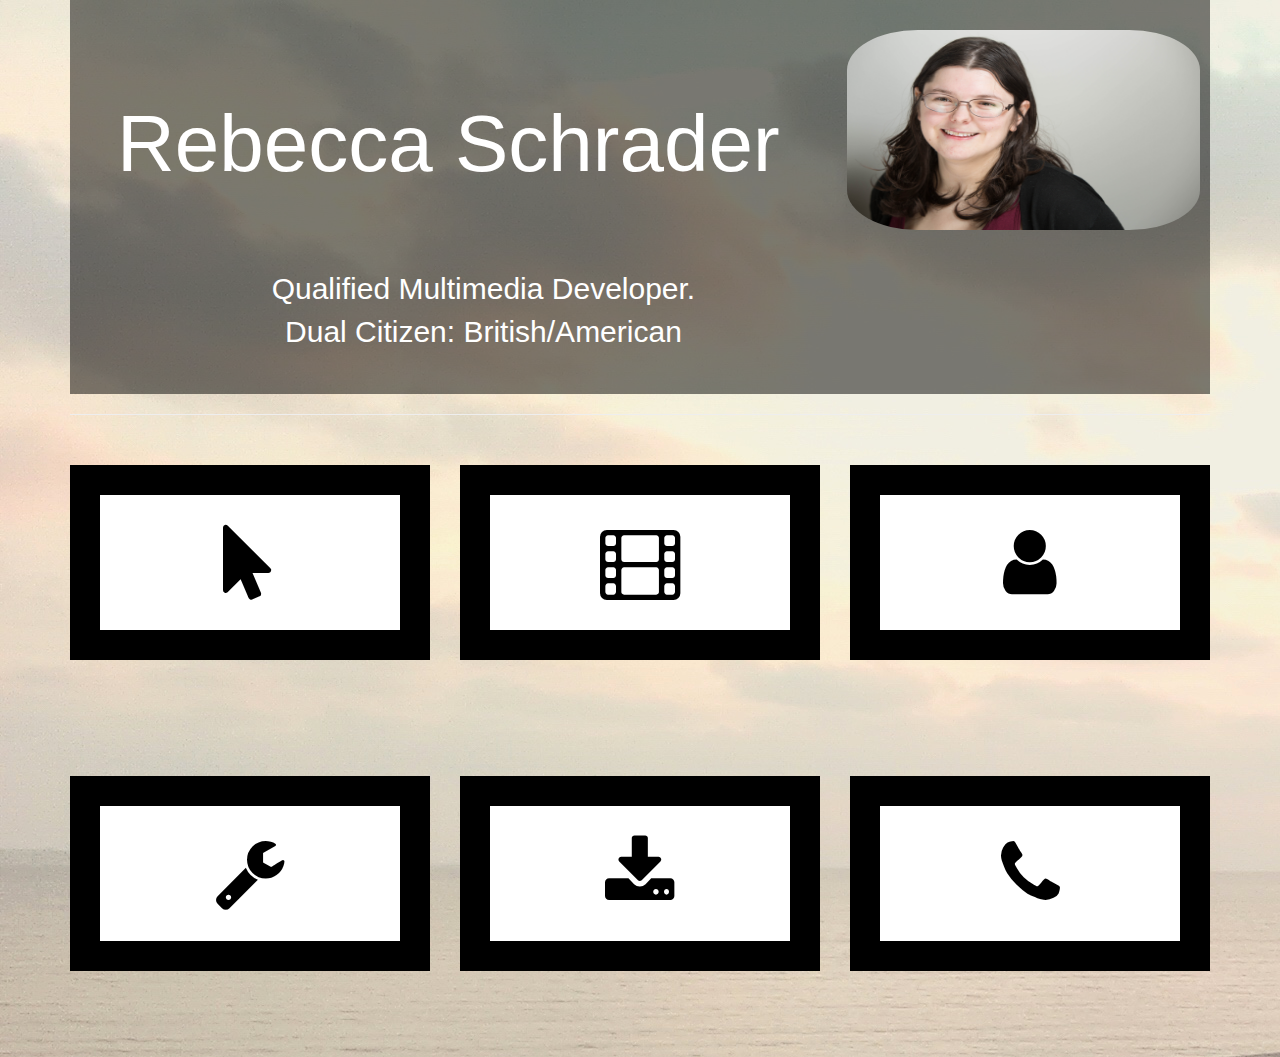
<file: index.html>
<!DOCTYPE html>
<html lang="en">
<head>
    <meta charset="UTF-8">
    <meta name="viewport" content="width=device-width, initial-scale=1.0">
    <meta http-equiv="X-UA-Compatible" content="ie=edge">
    <title>Rebecca Schrader</title>
    <link rel="stylesheet" href="https://cdnjs.cloudflare.com/ajax/libs/font-awesome/4.7.0/css/font-awesome.min.css">
    <link rel="stylesheet" href="CSS/home.css" type="text/css" />
    <link rel="stylesheet" href="https://maxcdn.bootstrapcdn.com/bootstrap/3.3.7/css/bootstrap.min.css">
    <script src="https://ajax.googleapis.com/ajax/libs/jquery/3.3.1/jquery.min.js"></script>
    <script src="https://maxcdn.bootstrapcdn.com/bootstrap/3.3.7/js/bootstrap.min.js"></script>
</head>
<body onload="document.body.style.opacity='1'">
    <div class="container">
        <header>
           <br />
            <div class = "row">
                <div class = "col-md-8">
                <h1>Rebecca Schrader</h1>
                </div>
                <div class = "col-md-4">
                <figure>
                    <img src="Media/IMG/248A7056.jpg" alt="headshot">
                </figure>
                </div>
            </div>
            <div class = "row">
                <div class = "col-md-2">
                    
                </div>   
                <div class="col-md-8">
                <p>Qualified Multimedia Developer. <br />Dual Citizen: British/American</p>
                </div>
            </div>
        </header>
        <hr>
        <div class = "row">
            <div class= "col-sm-4">
            <a href="HTML/websites.html"><i style="font-size:75px" class="fa fa-mouse-pointer"></i></a>
            <h3>Websites</h3>
            </div>
            <div class= "col-sm-4">
            <a href="HTML/videos.html"><i style="font-size:75px" class="fa fa-film"></i></a>
            <h3>Videos</h3>
            </div>
            <div class= "col-sm-4">
            <a href="HTML/personal.html"><i style="font-size:75px" class="fa fa-user"></i></a>
            <h3>Personal</h3>
            </div>
        </div>
         <div class = "row">
            <div class= "col-sm-4">
            <a href="HTML/skills.html"><i style="font-size:75px" class="fa fa-wrench"></i></a>
            <h3>Skills</h3>
            </div>
            <div class= "col-sm-4">
            <a href="Media/Files/Schrader_Rebecca_CV.pdf" download><i style="font-size:75px" class="fa fa-download"></i></a>
            <h3>Resume</h3>
            </div>
            <div class= "col-sm-4">
            <a href="HTML/contact.html"><i style="font-size:75px" class="fa fa-phone"></i></a>
            <h3>Contact</h3>
            </div>
        </div>
    </div>
</body>
</html>
</file>
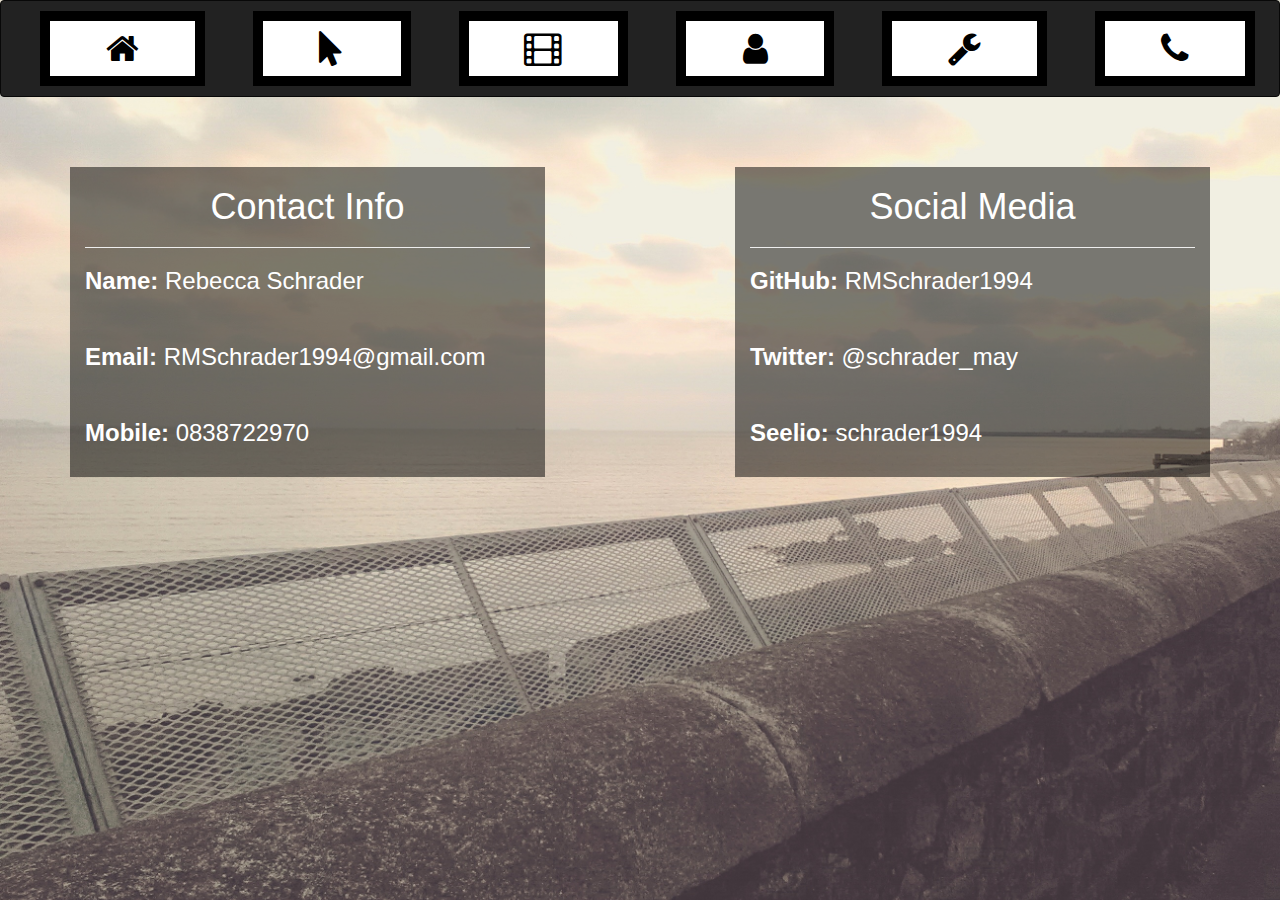
<file: contact.html>
<!DOCTYPE html>
<html lang="en">
<head>
     <meta charset="UTF-8">
        <meta name="viewport" content="width=device-width, initial-scale=1.0">
        <meta http-equiv="X-UA-Compatible" content="ie=edge">
        <title>Personal</title>
        <link rel="stylesheet" href="https://cdnjs.cloudflare.com/ajax/libs/font-awesome/4.7.0/css/font-awesome.min.css">
        <link rel="stylesheet" href="contact.css" type="text/css" />
        <link rel="stylesheet" href="https://maxcdn.bootstrapcdn.com/bootstrap/3.3.7/css/bootstrap.min.css">
        <script src="https://ajax.googleapis.com/ajax/libs/jquery/3.3.1/jquery.min.js"></script>
        <script src="https://maxcdn.bootstrapcdn.com/bootstrap/3.3.7/js/bootstrap.min.js"></script>
</head>
<body>
    <nav class="navbar navbar-inverse">
        <div class="navbar-header">
            <button type="button" class="navbar-toggle collapsed" data-toggle="collapse" data-target="#myMenu">
                <span class="icon-bar"></span>
                <span class="icon-bar"></span>
                <span class="icon-bar"></span>
            </button>
        </div>
        <ul id="myMenu" class="nav navbar-right collapse navbar-collapse nav-pills nav-justified">
            <li><a href="index.html"><i style="font-size:35px" class="fa fa-home"><br /></i></a></li>
            <li><a href="websites.html"><i style="font-size:35px" class="fa fa-mouse-pointer"><br /></i></a></li>
            <li><a href="#"><i style="font-size:35px" class="fa fa-film"><br /></i></a></li>
            <li><a href="personal.html"><i style="font-size:35px" class="fa fa-user"><br /></i></a></li>
            <li><a href="skills.html"><i style="font-size:35px" class="fa fa-wrench"><br /></i></a></li>
            <li><a href="contact.html"><i style="font-size:35px" class="fa fa-phone"><br /></i></a></li>
        </ul>
    </nav>
    <div class="container">
        <div class="col-md-5">
            <h1>Contact Info</h1>
            <hr>
            <h3><strong>Name:</strong> Rebecca Schrader</h3>
            <br />
            <h3><strong>Email:</strong> RMSchrader1994@gmail.com</h3>
            <br />
            <h3><strong>Mobile:</strong> 0838722970</h3>
            <br />
        </div>
        <div class="col-md-2"></div>
        <div class="col-md-5">
            <h1>Social Media</h1>
            <hr>
            <h3><strong>GitHub:</strong> <a href="https://github.com/RMSchrader1994/"> RMSchrader1994</a></h3>
            <br />
            <h3><strong>Twitter: </strong><a href="https://twitter.com/schrader_may">@schrader_may</a></h3>
            <br />
            <h3><strong>Seelio:</strong> <a href="https://seelio.com/schrader1994"> schrader1994</a></h3>
            <br />
        </div>
    </div>
</body>
</html>
</file>
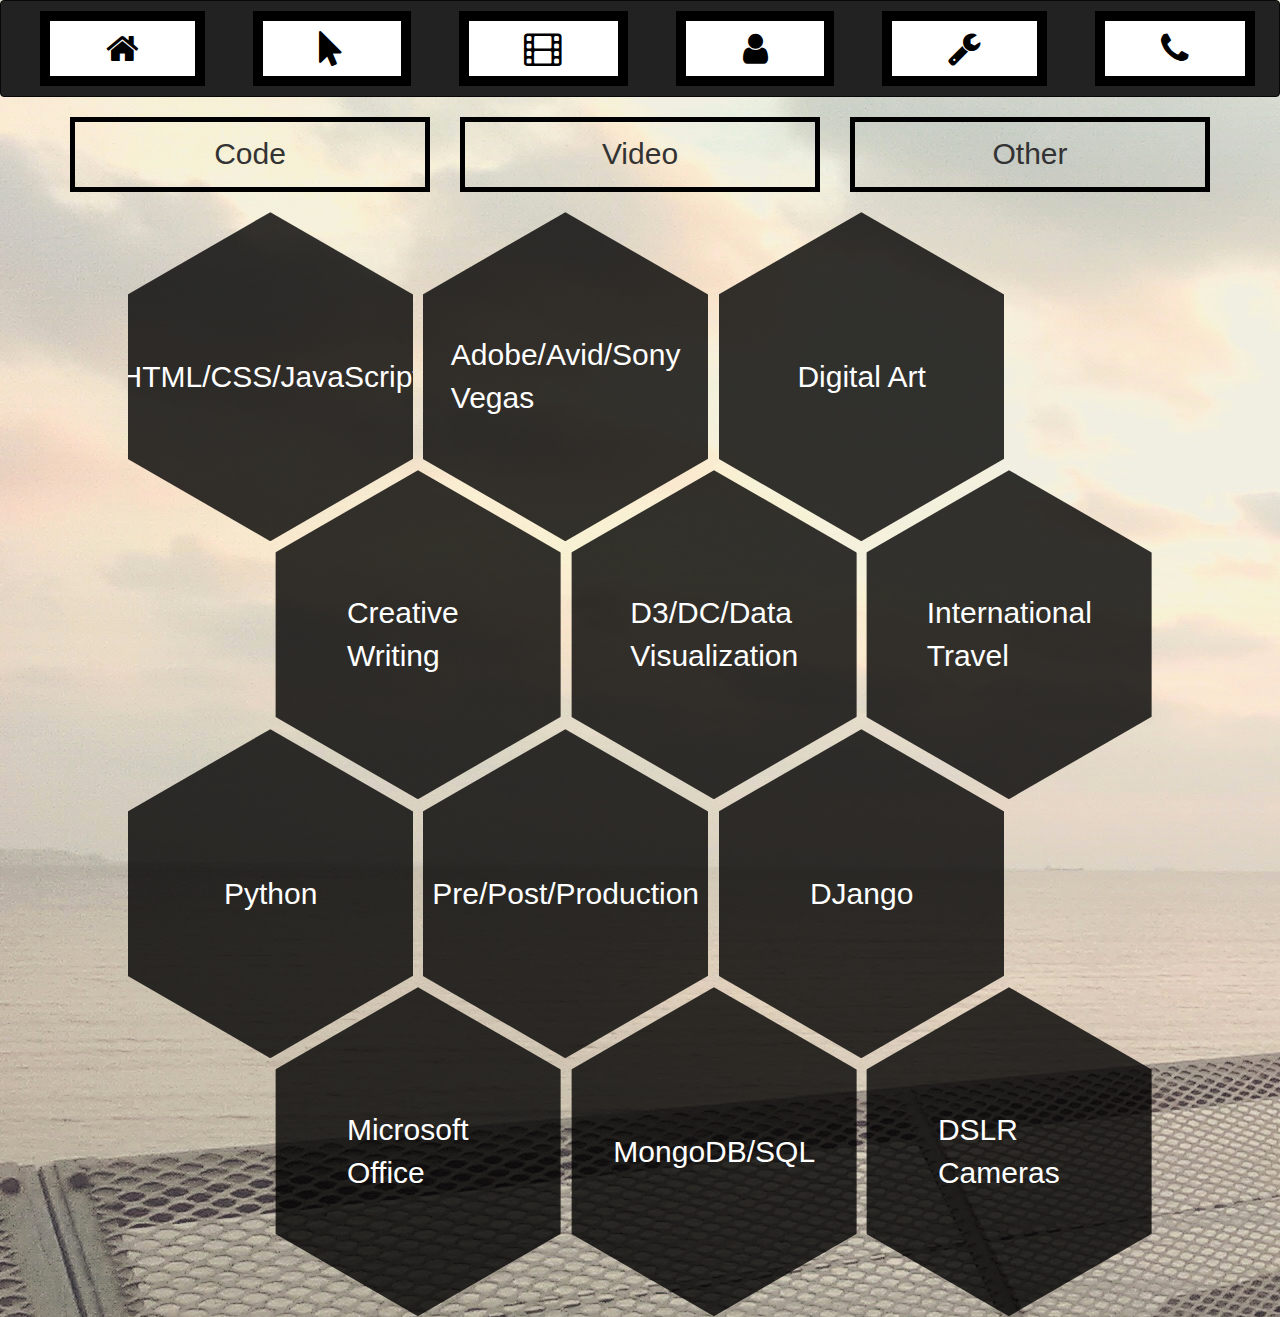
<file: skills.html>
<!DOCTYPE html>
<html lang="en">
<head>
     <meta charset="UTF-8">
        <meta name="viewport" content="width=device-width, initial-scale=1.0">
        <meta http-equiv="X-UA-Compatible" content="ie=edge">
        <title>Skills</title>
        <link rel="stylesheet" href="https://cdnjs.cloudflare.com/ajax/libs/font-awesome/4.7.0/css/font-awesome.min.css">
        <link rel="stylesheet" href="skills.css" type="text/css" />
        <link rel="stylesheet" href="https://maxcdn.bootstrapcdn.com/bootstrap/3.3.7/css/bootstrap.min.css">
        <script src="https://ajax.googleapis.com/ajax/libs/jquery/3.3.1/jquery.min.js"></script>
        <script src="https://maxcdn.bootstrapcdn.com/bootstrap/3.3.7/js/bootstrap.min.js"></script>
</head>
<body>
  <nav class="navbar navbar-inverse">
        <div class="navbar-header">
            <button type="button" class="navbar-toggle collapsed" data-toggle="collapse" data-target="#myMenu">
                <span class="icon-bar"></span>
                <span class="icon-bar"></span>
                <span class="icon-bar"></span>
            </button>
        </div>
        <ul id="myMenu" class="nav navbar-right collapse navbar-collapse nav-pills nav-justified">
            <li><a href="index.html"><i style="font-size:35px" class="fa fa-home"><br /></i></a></li>
            <li><a href="websites.html"><i style="font-size:35px" class="fa fa-mouse-pointer"><br /></i></a></li>
            <li><a href="#"><i style="font-size:35px" class="fa fa-film"><br /></i></a></li>
            <li><a href="personal.html"><i style="font-size:35px" class="fa fa-user"><br /></i></a></li>
            <li><a href="skills.html"><i style="font-size:35px" class="fa fa-wrench"><br /></i></a></li>
            <li><a href="contact.html"><i style="font-size:35px" class="fa fa-phone"><br /></i></a></li>
        </ul>
    </nav>
    <div class="container">
        <div class="row">
            <div class="col-sm-4"><button onclick="changeColor1()" class="code">Code</button></div>
            <div class="col-sm-4"><button onclick="changeColor2()" class="video">Video</button></div>
            <div class="col-sm-4"><button onclick="changeColor3()" class="extra">Other</button></div>
        </div>
    </div>
    <ul id="grid" class="clr">
    <li>
      <div class="hexagon code">
        <p>HTML/CSS/JavaScript</p>
      </div>
    </li>
    <li>
      <div class="hexagon video">
        <p>Adobe/Avid/Sony Vegas</p>
      </div>
    </li>
    <li>
      <div class="hexagon extra">
        <p>Digital Art</p>
      </div>
    </li>
    <li>
      <div class="hexagon extra">
        <p>Creative Writing</p>
      </div>
    </li>
    <li>
      <div class="hexagon code">
        <p>D3/DC/Data Visualization</p>
      </div>
    </li>
    <li>
      <div class="hexagon extra">
        <p>International Travel</p>
      </div>
    </li>
    <li>
      <div class="hexagon code">
        <p>Python</p>
      </div>
    </li>
    <li>
      <div class="hexagon video">
        <p>Pre/Post/Production</p>
      </div>
    </li>
    <li>
      <div class="hexagon code">
        <p>DJango</p>
      </div>
    </li>
    <li>
      <div class="hexagon extra">
        <p>Microsoft Office</p>
      </div>
    </li>
    <li>
      <div class="hexagon code">
        <p>MongoDB/SQL</p>
      </div>
    </li>
    <li>
      <div class="hexagon video">
        <p>DSLR Cameras</p>
      </div>
    </li>
  </ul>
  <script>
function changeColor1() {
    var x = document.getElementById("grid");
    var y = x.getElementsByClassName("code");
    var i;
    for (i = 0; i < y.length; i++) {
        y[i].style.backgroundColor = "#ea7610";
    }
}
function changeColor2() {
    var x = document.getElementById("grid");
    var y = x.getElementsByClassName("video");
    var i;
    for (i = 0; i < y.length; i++) {
        y[i].style.backgroundColor = "#910b0b";
    }
}
function changeColor3() {
    var x = document.getElementById("grid");
    var y = x.getElementsByClassName("extra");
    var i;
    for (i = 0; i < y.length; i++) {
        y[i].style.backgroundColor = "#066d17";
    }
}
</script>
</body>
</html>
</file>
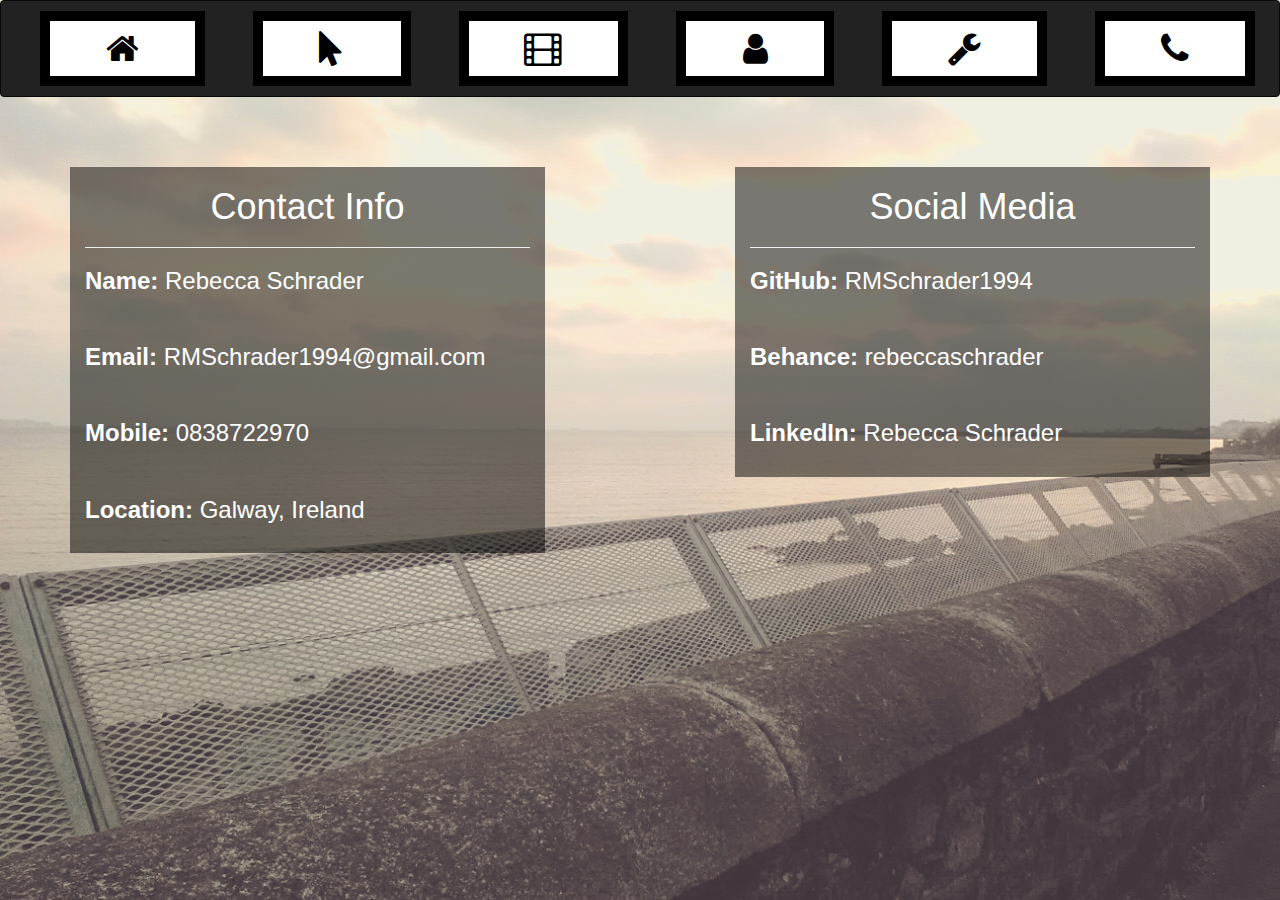
<file: HTML/contact.html>
<!DOCTYPE html>
<html lang="en">
<head>
     <meta charset="UTF-8">
        <meta name="viewport" content="width=device-width, initial-scale=1.0">
        <meta http-equiv="X-UA-Compatible" content="ie=edge">
        <title>Contact Info</title>
        <link rel="stylesheet" href="https://cdnjs.cloudflare.com/ajax/libs/font-awesome/4.7.0/css/font-awesome.min.css">
        <link rel="stylesheet" href="../CSS/contact.css" type="text/css" />
        <link rel="stylesheet" href="https://maxcdn.bootstrapcdn.com/bootstrap/3.3.7/css/bootstrap.min.css">
        <script src="https://ajax.googleapis.com/ajax/libs/jquery/3.3.1/jquery.min.js"></script>
        <script src="https://maxcdn.bootstrapcdn.com/bootstrap/3.3.7/js/bootstrap.min.js"></script>
</head>
<body>
    <nav class="navbar navbar-inverse">
        <div class="navbar-header">
            <button type="button" class="navbar-toggle collapsed" data-toggle="collapse" data-target="#myMenu">
                <span class="icon-bar"></span>
                <span class="icon-bar"></span>
                <span class="icon-bar"></span>
            </button>
        </div>
        <ul id="myMenu" class="nav navbar-right collapse navbar-collapse nav-pills nav-justified">
            <li><a href="../index.html"><i style="font-size:35px" class="fa fa-home"><br /></i></a></li>
            <li><a href="../HTML/websites.html"><i style="font-size:35px" class="fa fa-mouse-pointer"><br /></i></a></li>
            <li><a href="../HTML/videos.html"><i style="font-size:35px" class="fa fa-film"><br /></i></a></li>
            <li><a href="../HTML/personal.html"><i style="font-size:35px" class="fa fa-user"><br /></i></a></li>
            <li><a href="../HTML/skills.html"><i style="font-size:35px" class="fa fa-wrench"><br /></i></a></li>
            <li><a href="../HTML/contact.html"><i style="font-size:35px" class="fa fa-phone"><br /></i></a></li>
        </ul>
    </nav>
    <div class="container">
        <div class="col-md-5">
            <h1>Contact Info</h1>
            <hr>
            <h3><strong>Name:</strong> Rebecca Schrader</h3>
            <br />
            <h3><strong>Email:</strong> RMSchrader1994@gmail.com</h3>
            <br />
            <h3><strong>Mobile:</strong> 0838722970</h3>
            <br />
            <h3><strong>Location:</strong> Galway, Ireland</h3>
            <br />
        </div>
        <div class="col-md-2"></div>
        <div class="col-md-5">
            <h1>Social Media</h1>
            <hr>
            <h3><strong>GitHub:</strong> <a href="https://github.com/RMSchrader1994/"> RMSchrader1994</a></h3>
            <br />
            <h3><strong>Behance:</strong> <a href="https://www.behance.net/rebeccaschrader"> rebeccaschrader</a></h3>
            <br />
            <h3><strong>LinkedIn:</strong> <a href="https://www.linkedin.com/in/rebecca-schrader-076731109/"> Rebecca Schrader</a></h3>
            <br />
        </div>
    </div>
</body>
</html>
</file>
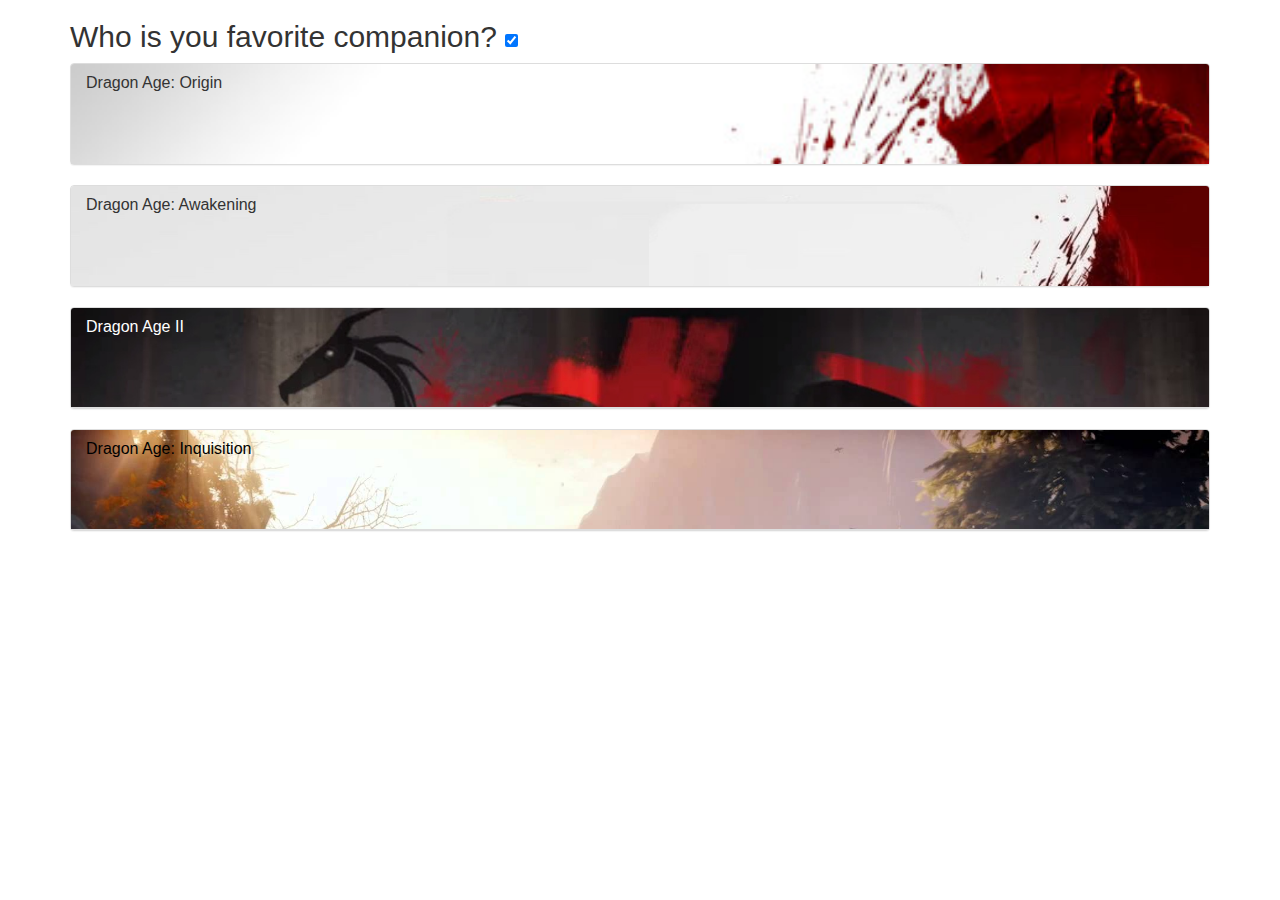
<file: HTML/dragon_age_creative.html>
<!DOCTYPE html>
<html lang="en">
    <head>
        <title>Quizzes</title>
        <link rel="stylesheet" href="https://cdnjs.cloudflare.com/ajax/libs/font-awesome/4.7.0/css/font-awesome.min.css">
        <meta name="viewport" content="width=device-width, initial-scale=1">
        <link rel="stylesheet" href="../CSS/dragon_age_creative_css.css" type="text/css" />
        <link rel="stylesheet" href="https://maxcdn.bootstrapcdn.com/bootstrap/3.3.7/css/bootstrap.min.css">
        <script src="https://ajax.googleapis.com/ajax/libs/jquery/3.3.1/jquery.min.js"></script>
        <script src="https://maxcdn.bootstrapcdn.com/bootstrap/3.3.7/js/bootstrap.min.js"></script>
        <link href="https://gitcdn.github.io/bootstrap-toggle/2.2.2/css/bootstrap-toggle.min.css" rel="stylesheet">
<script src="https://gitcdn.github.io/bootstrap-toggle/2.2.2/js/bootstrap-toggle.min.js"></script>
    </head>
    <body>
        <div class="container">
            
            <div class="row">
                <div class="col-sm-12">
                  <h2>Who is you favorite companion? <input id="toggle-one" checked type="checkbox" data-on="Creative" data-off="Professional"></h2>
                </div>
              </div>
<!--            Origin-->
            <div class="row">
                <div class="col-sm-12">
                    <div class="panel-group" id="accordion">
                        <div class="panel panel-default">
                            <div class="panel-heading" id="origin-heading">
                                <h4 class="panel-title">
                                    <a data-toggle="collapse" data-parent="#accordion" href="#collapse0">Dragon Age: Origin</a>
                                </h4>
                            </div>
                            <div id="collapse0" class="panel-collapse collapse">
                                <div class="panel-body">
                                    <form name="Origin" onsubmit="return false">
                                        <fieldset>
                                           <div class="Question1">
                                            <h4>1.) Which class do you prefer?</h4>
                                            <select name="classes" onchange="selectClass(this);">
                                                <option>...</option>
                                                <option class="Warrior" value="Warrior">Warrior</option>
                                                <option class="Mage" value="Mage">Mage</option>
                                                <option class="Rogue" value="Rogue">Rogue</option>
                                            </select>
                                            <br />
                                            <br />
                                            <br /> 
                                            </div>
                                            
                                            <div class="Question2">
                                            <h4>2.) Select a specialization:</h4>
                                               <div class="warrior">
                                                   <input type="radio" name="specialization" value="Templar"> Templar
                                                   <input type="radio" name="specialization" value="Beserker"> Beserker 
                                                   <input type="radio" name="specialization" value="Unofficial_Reaver"> Reaver <br />
                                                   <input type="radio" name="specialization" value="Golum"> Golum
                                                   <input type="radio" name="specialization" value="Dog"> Dog
                                                   <input type="radio" name="specialization" value="Champion"> Champion    
                                               </div>
                                               <div class="rogue">
                                                   <input type="radio" name="specialization" value="Hired_Assassin"> Assassin
                                                   <input type="radio" name="specialization" value="Bard"> Bard 
                                               </div>
                                               <div class="mage">
                                                   <input type="radio" name="specialization" value="Shape_Shifter"> Shape Shifter
                                                   <input type="radio" name="specialization" value="Spirit_Healer"> Spirit Healer
                                               </div>
                                               <br />
                                               <input type="submit" value="Submit" onclick="originChar()">
                                            </div>   
                                        </fieldset>
                                    </form>
                                </div>
                            </div>
                        </div>
                    </div>
                </div>
            </div>
<!--            Awakening-->
            <div class="row">
                <div class="col-sm-12">
                    <div class="panel-group" id="accordion">
                        <div class="panel panel-default">
                            <div class="panel-heading" id="awakening-heading">
                                <h4 class="panel-title">
                                    <a data-toggle="collapse" data-parent="#accordion" href="#collapse1">Dragon Age: Awakening</a>
                                </h4>
                            </div>
                            <div id="collapse1" class="panel-collapse collapse">
                                <div class="panel-body">
                                    <form name="Awakening" onsubmit="return false">
                                        <fieldset>
                                           <div class="Question3">
                                            <h4>1.) Which class do you prefer?</h4>
                                            <select name="classes" onchange="selectClass(this);">
                                                <option>...</option>
                                                <option class="Warrior" value="Warrior">Warrior</option>
                                                <option class="Mage" value="Mage">Mage</option>
                                                <option class="Rogue" value="Rogue">Rogue</option>
                                            </select>
                                            </div>
                                            <div class="Question4">
                                            <h4>2.) Select a specialization:</h4>
                                               <div class="warrior">
                                                   <input type="radio" name="specialization" value="Shadow_Warrior"> Shadow Warrior
                                                   <input type="radio" name="specialization" value="Beserker_Dwarf"> Beserker    
                                               </div>
                                               <div class="rogue">
                                                   <input type="radio" name="specialization" value="Assassin"> Assassin
                                                   <input type="radio" name="specialization" value="Legionnaire_Scout"> Legionnaire Scout 
                                               </div>
                                               <div class="mage">
                                                   <input type="radio" name="specialization" value="Keeper"> Keeper
                                                   <input type="radio" name="specialization" value="Runaway_Spirit_Healer"> Spirit Healer
                                               </div>
                                            <br />
                                            <br />
                                            <input type="submit" value="Submit" onclick="awakeningChar()">
                                            </div>    
                                        </fieldset>
                                    </form>
                                </div>
                            </div>
                        </div>
                    </div>
                </div>
            </div>
<!--            II-->
            <div class="row">
                <div class="col-sm-12">
                    <div class="panel panel-default">
                        <div class="panel-heading" id="II-heading">
                            <h4 class="panel-title">
                                <a data-toggle="collapse" data-parent="#accordion" href="#collapse2">Dragon Age II</a>
                            </h4>
                        </div>
                        <div id="collapse2" class="panel-collapse collapse">
                            <div class="panel-body">
                                <form name="II" onsubmit="return false">
                                    <fieldset>
                                           <div class="Question5">
                                            <h4>1.) Which class do you prefer?</h4>
                                            <select name="classes" onchange="selectClass(this);">
                                                <option>...</option>
                                                <option class="Warrior" value="Warrior">Warrior</option>
                                                <option class="Mage" value="Mage">Mage</option>
                                                <option class="Rogue" value="Rogue">Rogue</option>
                                            </select>
                                            </div>
                                            <div class="Question6">
                                            <h4>2.) Select a specialization:</h4>
                                               <div class="warrior">
                                                   <input type="radio" name="specialization" value="Guardian"> Guardian
                                                   <input type="radio" name="specialization" value="Tevintar_Fugitive"> Tevintar Fugitive
                                                   <input type="radio" name="specialization" value="Templar_Brother"> Templar    
                                               </div>
                                               <div class="rogue">
                                                   <input type="radio" name="specialization" value="Swash_Buckler"> Swash Buckler
                                                   <input type="radio" name="specialization" value="Marksman"> Marksman
                                                   <input type="radio" name="specialization" value="Royal_Archer"> Royal Archer 
                                               </div>
                                               <div class="mage">
                                                   <input type="radio" name="specialization" value="Vengence"> Vengence
                                                   <input type="radio" name="specialization" value="Force_Mage"> Force Mage
                                                   <input type="radio" name="specialization" value="Dalish_Pariah"> Dalish Pariah
                                               </div>
                                            <br />
                                            <br />
                                            <input type="submit" name="Submit" onclick="IIChar()">
                                            </div>    
                                        </fieldset>
                                </form>
                            </div>
                        </div>
                    </div>
                </div>
            </div>
<!--            Inquisition-->
            <div class="row">
                <div class="col-sm-12">
                    <div class="panel panel-default">
                        <div class="panel-heading" id="inquisition-heading">
                            <h4 class="panel-title">
                                <a data-toggle="collapse" data-parent="#accordion" href="#collapse3">Dragon Age: Inquisition</a>
                            </h4>
                        </div>
                        <div id="collapse3" class="panel-collapse collapse">
                            <div class="panel-body">
                                <form name ="inquisition" onsubmit="return false">
                                    <fieldset>
                                           <div class="Question7">
                                            <h4>1.) Which class do you prefer?</h4>
                                            <select name="classes" onchange="selectClass(this);">
                                                <option>...</option>
                                                <option class="Warrior" value="Warrior">Warrior</option>
                                                <option class="Mage" value="Mage">Mage</option>
                                                <option class="Rogue" value="Rogue">Rogue</option>
                                            </select>
                                            </div>
                                            <div class="Question8">
                                            <h4>2.) Select a specialization:</h4>
                                               <div class="warrior">
                                                   <input type="radio" name="specialization" value="Seeker"> Templar
                                                   <input type="radio" name="specialization" value="Grey_Warden_Champion"> Champion 
                                                   <input type="radio" name="specialization" value="Reaver"> Reaver    
                                               </div>
                                               <div class="rogue">
                                                   <input type="radio" name="specialization" value="Spirit_Assassin"> Assassin
                                                   <input type="radio" name="specialization" value="Tempest"> Tempest 
                                                   <input type="radio" name="specialization" value="Artificer"> Artificer 
                                               </div>
                                               <div class="mage">
                                                   <input type="radio" name="specialization" value="Rift_Mage"> Rift Mage
                                                   <input type="radio" name="specialization" value="Knight_Enchanter"> Knight Enchanter
                                                   <input type="radio" name="specialization" value="Necromancer"> Necromancer
                                               </div>
                                               <br />
                                               <br/>
                                               <input type="submit" name="Submit" onclick="inquisitionChar()">
                                            </div>  
                                        </fieldset>
                                </form>
                            </div>
                        </div>
                    </div>
                </div>
            </div>
        </div> 
        <script>
        
            var war = document.getElementsByClassName("warrior");
            var mag = document.getElementsByClassName("mage");
            var rog = document.getElementsByClassName("rogue");
            var i;
            
            function selectClass(selection) {
                
              if (selection.value == 'Warrior') {
                    for (i = 0; i < war.length; i++) {
                        war[i].style.visibility = "visible";
                        mag[i].style.visibility = "hidden";
                        rog[i].style.visibility = "hidden";
                    }
              } else if (selection.value == 'Mage') {
                    for (i = 0; i < mag.length; i++) {
                        war[i].style.visibility = "hidden";
                        mag[i].style.visibility = "visible";
                        rog[i].style.visibility = "hidden";
                    }
              } else if (selection.value == 'Rogue') {
                    for (i = 0; i < rog.length; i++) {
                        war[i].style.visibility = "hidden";
                        mag[i].style.visibility = "hidden";
                        rog[i].style.visibility = "visible";
                    }
            } 
            }
            
            function originChar() {
                if (document.forms.Origin.specialization.value == 'Templar') {
                    alert("Alistair Therin")} 
                if (document.forms.Origin.specialization.value == 'Beserker') {
                    alert("Oghren")}
                if (document.forms.Origin.specialization.value == 'Unofficial_Reaver') {
                    alert("Sten")} 
                if (document.forms.Origin.specialization.value == 'Golum') {
                    alert("Shale")} 
                if (document.forms.Origin.specialization.value == 'Dog') {
                    alert("Dog")} 
                if (document.forms.Origin.specialization.value == 'Champion') {
                    alert("Loghain")}
                if (document.forms.Origin.specialization.value == 'Hired_Assassin') {
                    alert("Zevron")} 
                if (document.forms.Origin.specialization.value == 'Bard') {
                    alert("Lelliana")}
                if (document.forms.Origin.specialization.value == 'Shape_Shifter') {
                    alert("Morrigan")}
                if (document.forms.Origin.specialization.value == 'Spirit_Healer') {
                    alert("Wynne")} 
            }
            function awakeningChar() {
                if (document.forms.Awakening.specialization.value == 'Shadow_Warrior') {
                    alert("Justice")} 
                if (document.forms.Awakening.specialization.value == 'Beserker_Dwarf') {
                    alert("Oghren")} 
                if (document.forms.Awakening.specialization.value == 'Assassin') {
                    alert("Nathaniel Howe")}
                if (document.forms.Awakening.specialization.value == 'Legionnaire_Scout') {
                    alert("Sigrun")}
                if (document.forms.Awakening.specialization.value == 'Keeper') {
                    alert("Valana")}
                if (document.forms.Awakening.specialization.value == 'Runaway_Spirit_Healer') {
                    alert("Anders")}
            }
            function IIChar() {
                if (document.forms.II.specialization.value == 'Vengence') {
                    alert("Anders")}
                if (document.forms.II.specialization.value == 'Dalish_Pariah') {
                    alert("Merrill")}
                if (document.forms.II.specialization.value == 'Force_Mage') {
                    alert("Bethany")}
                if (document.forms.II.specialization.value == 'Templar_Brother') {
                    alert("Carver")}
                if (document.forms.II.specialization.value == 'Tevintar_Fugitive') {
                    alert("Fenris")}
                if (document.forms.II.specialization.value == 'Guardian') {
                    alert("Aveline")}
                if (document.forms.II.specialization.value == 'Swash_Buckler') {
                    alert("Isabella")}
                if (document.forms.II.specialization.value == 'Marksman') {
                    alert("Verric Tethris")}
                if (document.forms.II.specialization.value == 'Royal_Archer') {
                    alert("Sebastian")}
            }
            function inquisitionChar() {
                if (document.forms.inquisition.specialization.value == 'Seeker') {
                    alert("Cassandra Pentagast")}
                if (document.forms.inquisition.specialization.value == 'Grey_Warden_Champion') {
                    alert("Blackwall")}
                if (document.forms.inquisition.specialization.value == 'Reaver') {
                    alert("Iron Bull")}
                if (document.forms.inquisition.specialization.value == 'Spirit_Assassin') {
                    alert("Cole")}
                if (document.forms.inquisition.specialization.value == 'Tempest') {
                    alert("Sera")}
                if (document.forms.inquisition.specialization.value == 'Artificer') {
                    alert("Verric Tethris")}
                if (document.forms.inquisition.specialization.value == 'Rift_Mage') {
                    alert("Solas")}
                if (document.forms.inquisition.specialization.value == 'Knight_Enchanter') {
                    alert("Vivienne")}
                if (document.forms.inquisition.specialization.value == 'Necromancer') {
                    alert("Dorian")}
            }
            
             $(function() {
    $('#toggle-one').bootstrapToggle();
  })
        </script>
    </body>
</html>
</file>
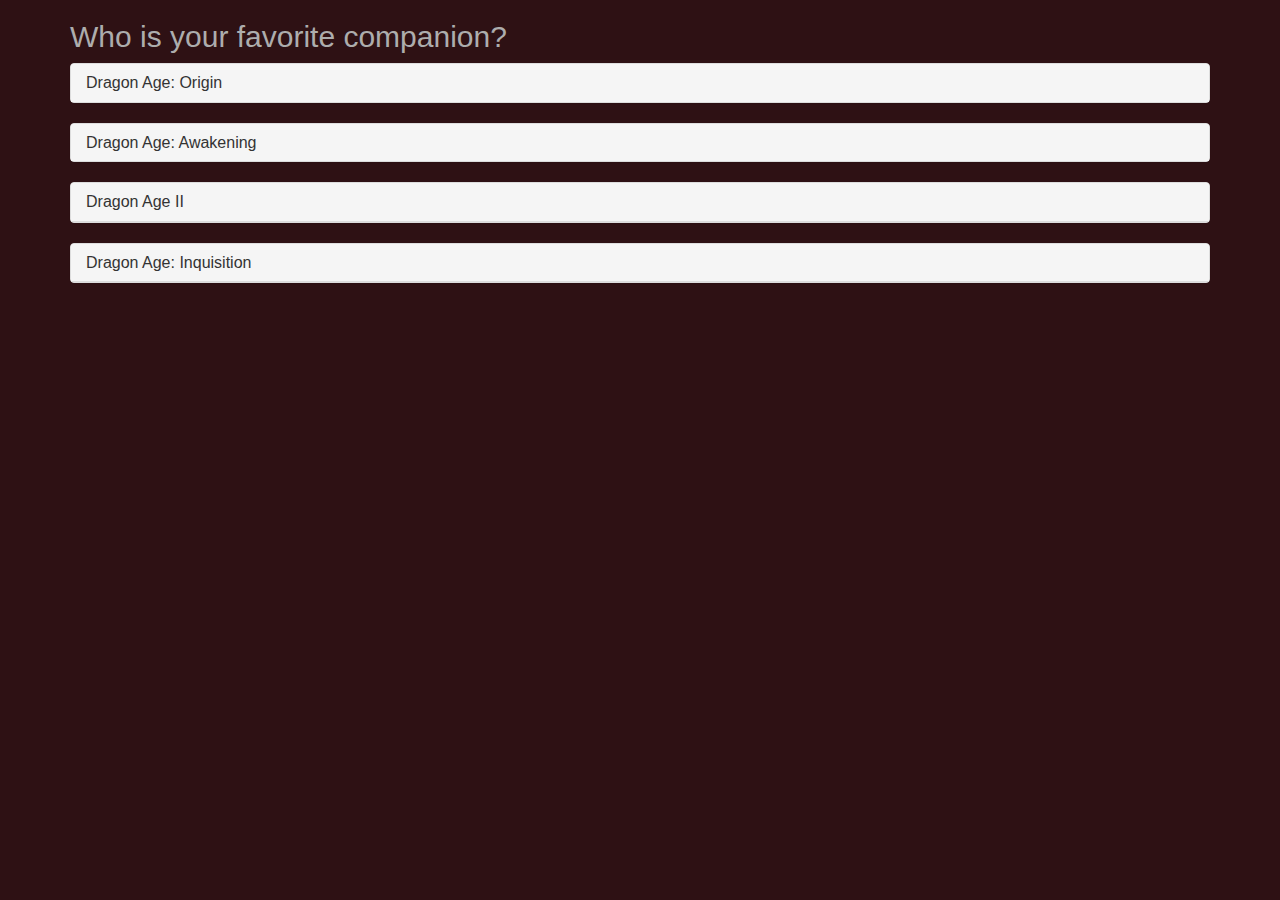
<file: HTML/dragon_age_professional.html>
<!DOCTYPE html>
<html lang="en">
    <head>
        <title>Quizzes</title>
        <link rel="stylesheet" href="https://cdnjs.cloudflare.com/ajax/libs/font-awesome/4.7.0/css/font-awesome.min.css">
        <meta name="viewport" content="width=device-width, initial-scale=1">
        <link rel="stylesheet" href="../CSS/dragon_age_professional_css.css" type="text/css" />
        <link rel="stylesheet" href="https://maxcdn.bootstrapcdn.com/bootstrap/3.3.7/css/bootstrap.min.css">
        <script src="https://ajax.googleapis.com/ajax/libs/jquery/3.3.1/jquery.min.js"></script>
        <script src="https://maxcdn.bootstrapcdn.com/bootstrap/3.3.7/js/bootstrap.min.js"></script>
    </head>
    <body>
        <div class="container">
            
            <div class="row">
                <div class="col-sm-12">
                  <h2>Who is your favorite companion?</h2>
                </div>
              </div>
<!--            Origin-->
            <div class="row">
                <div class="col-sm-12">
                    <div class="panel-group" id="accordion">
                        <div class="panel panel-default">
                            <div class="panel-heading">
                                <h4 class="panel-title">
                                    <a data-toggle="collapse" data-parent="#accordion" href="#collapse0">Dragon Age: Origin</a>
                                </h4>
                            </div>
                            <div id="collapse0" class="panel-collapse collapse">
                                <div class="panel-body">
                                    <form name="Origin" onsubmit="return false">
                                        <fieldset>
                                           <div class="Question1">
                                            <h4>1.) Which class do you prefer?</h4>
                                            <select name="classes" onchange="selectClass(this);">
                                                <option>...</option>
                                                <option class="Warrior" value="Warrior">Warrior</option>
                                                <option class="Mage" value="Mage">Mage</option>
                                                <option class="Rogue" value="Rogue">Rogue</option>
                                            </select>
                                            <br />
                                            <br />
                                            <br /> 
                                            </div>
                                            
                                            <div class="Question2">
                                            <h4>2.) Select a specialization:</h4>
                                               <div class="warrior">
                                                   <input type="radio" name="specialization" value="Templar"> Templar
                                                   <input type="radio" name="specialization" value="Beserker"> Beserker 
                                                   <input type="radio" name="specialization" value="Unofficial_Reaver"> Reaver <br />
                                                   <input type="radio" name="specialization" value="Golum"> Golum
                                                   <input type="radio" name="specialization" value="Dog"> Dog
                                                   <input type="radio" name="specialization" value="Champion"> Champion    
                                               </div>
                                               <div class="rogue">
                                                   <input type="radio" name="specialization" value="Hired_Assassin"> Assassin
                                                   <input type="radio" name="specialization" value="Bard"> Bard 
                                               </div>
                                               <div class="mage">
                                                   <input type="radio" name="specialization" value="Shape_Shifter"> Shape Shifter
                                                   <input type="radio" name="specialization" value="Spirit_Healer"> Spirit Healer
                                               </div>
                                               <br />
                                               <input type="submit" value="Submit" onclick="originChar()">
                                            </div>   
                                        </fieldset>
                                    </form>
                                </div>
                            </div>
                        </div>
                    </div>
                </div>
            </div>
<!--            Awakening-->
            <div class="row">
                <div class="col-sm-12">
                    <div class="panel-group" id="accordion">
                        <div class="panel panel-default">
                            <div class="panel-heading">
                                <h4 class="panel-title">
                                    <a data-toggle="collapse" data-parent="#accordion" href="#collapse1">Dragon Age: Awakening</a>
                                </h4>
                            </div>
                            <div id="collapse1" class="panel-collapse collapse">
                                <div class="panel-body">
                                    <form name="Awakening" onsubmit="return false">
                                        <fieldset>
                                           <div class="Question1">
                                            <h4>1.) Which class do you prefer?</h4>
                                            <select name="classes" onchange="selectClass(this);">
                                                <option>...</option>
                                                <option class="Warrior" value="Warrior">Warrior</option>
                                                <option class="Mage" value="Mage">Mage</option>
                                                <option class="Rogue" value="Rogue">Rogue</option>
                                            </select>
                                            </div>
                                            <div class="Question2">
                                            <h4>2.) Select a specialization:</h4>
                                               <div class="warrior">
                                                   <input type="radio" name="specialization" value="Shadow_Warrior"> Shadow Warrior
                                                   <input type="radio" name="specialization" value="Beserker_Dwarf"> Beserker    
                                               </div>
                                               <div class="rogue">
                                                   <input type="radio" name="specialization" value="Assassin"> Assassin
                                                   <input type="radio" name="specialization" value="Legionnaire_Scout"> Legionnaire Scout 
                                               </div>
                                               <div class="mage">
                                                   <input type="radio" name="specialization" value="Keeper"> Keeper
                                                   <input type="radio" name="specialization" value="Runaway_Spirit_Healer"> Spirit Healer
                                               </div>
                                            <br />
                                            <br />
                                            <input type="submit" value="Submit" onclick="awakeningChar()">
                                            </div>    
                                        </fieldset>
                                    </form>
                                </div>
                            </div>
                        </div>
                    </div>
                </div>
            </div>
<!--            II-->
            <div class="row">
                <div class="col-sm-12">
                    <div class="panel panel-default">
                        <div class="panel-heading">
                            <h4 class="panel-title">
                                <a data-toggle="collapse" data-parent="#accordion" href="#collapse2">Dragon Age II</a>
                            </h4>
                        </div>
                        <div id="collapse2" class="panel-collapse collapse">
                            <div class="panel-body">
                                <form name="II" onsubmit="return false">
                                    <fieldset>
                                           <div class="Question1">
                                            <h4>1.) Which class do you prefer?</h4>
                                            <select name="classes" onchange="selectClass(this);">
                                                <option>...</option>
                                                <option class="Warrior" value="Warrior">Warrior</option>
                                                <option class="Mage" value="Mage">Mage</option>
                                                <option class="Rogue" value="Rogue">Rogue</option>
                                            </select>
                                            </div>
                                            <div class="Question2">
                                            <h4>2.) Select a specialization:</h4>
                                               <div class="warrior">
                                                   <input type="radio" name="specialization" value="Guardian"> Guardian
                                                   <input type="radio" name="specialization" value="Tevintar_Fugitive"> Tevintar Fugitive
                                                   <input type="radio" name="specialization" value="Templar_Brother"> Templar    
                                               </div>
                                               <div class="rogue">
                                                   <input type="radio" name="specialization" value="Swash_Buckler"> Swash Buckler
                                                   <input type="radio" name="specialization" value="Marksman"> Marksman
                                                   <input type="radio" name="specialization" value="Royal_Archer"> Royal Archer 
                                               </div>
                                               <div class="mage">
                                                   <input type="radio" name="specialization" value="Vengence"> Vengence
                                                   <input type="radio" name="specialization" value="Force_Mage"> Force Mage
                                                   <input type="radio" name="specialization" value="Dalish_Pariah"> Dalish Pariah
                                               </div>
                                            <br />
                                            <br />
                                            <input type="submit" name="Submit" onclick="IIChar()">
                                            </div>    
                                        </fieldset>
                                </form>
                            </div>
                        </div>
                    </div>
                </div>
            </div>
<!--            Inquisition-->
            <div class="row">
                <div class="col-sm-12">
                    <div class="panel panel-default">
                        <div class="panel-heading">
                            <h4 class="panel-title">
                                <a data-toggle="collapse" data-parent="#accordion" href="#collapse3">Dragon Age: Inquisition</a>
                            </h4>
                        </div>
                        <div id="collapse3" class="panel-collapse collapse">
                            <div class="panel-body">
                                <form name ="inquisition" onsubmit="return false">
                                    <fieldset>
                                           <div class="Question1">
                                            <h4>1.) Which class do you prefer?</h4>
                                            <select name="classes" onchange="selectClass(this);">
                                                <option>...</option>
                                                <option class="Warrior" value="Warrior">Warrior</option>
                                                <option class="Mage" value="Mage">Mage</option>
                                                <option class="Rogue" value="Rogue">Rogue</option>
                                            </select>
                                            </div>
                                            <div class="Question2">
                                            <h4>2.) Select a specialization:</h4>
                                               <div class="warrior">
                                                   <input type="radio" name="specialization" value="Seeker"> Templar
                                                   <input type="radio" name="specialization" value="Grey_Warden_Champion"> Champion 
                                                   <input type="radio" name="specialization" value="Reaver"> Reaver    
                                               </div>
                                               <div class="rogue">
                                                   <input type="radio" name="specialization" value="Spirit_Assassin"> Assassin
                                                   <input type="radio" name="specialization" value="Tempest"> Tempest 
                                                   <input type="radio" name="specialization" value="Artificer"> Artificer 
                                               </div>
                                               <div class="mage">
                                                   <input type="radio" name="specialization" value="Rift_Mage"> Rift Mage
                                                   <input type="radio" name="specialization" value="Knight_Enchanter"> Knight Enchanter
                                                   <input type="radio" name="specialization" value="Necromancer"> Necromancer
                                               </div>
                                               <br />
                                               <br/>
                                               <input type="submit" name="Submit" onclick="inquisitionChar()">
                                            </div>  
                                        </fieldset>
                                </form>
                            </div>
                        </div>
                    </div>
                </div>
            </div>
        </div> 
        <script>
        
            var war = document.getElementsByClassName("warrior");
            var mag = document.getElementsByClassName("mage");
            var rog = document.getElementsByClassName("rogue");
            var i;
            
            function selectClass(selection) {
                
              if (selection.value == 'Warrior') {
                    for (i = 0; i < war.length; i++) {
                        war[i].style.visibility = "visible";
                        mag[i].style.visibility = "hidden";
                        rog[i].style.visibility = "hidden";
                    }
              } else if (selection.value == 'Mage') {
                    for (i = 0; i < mag.length; i++) {
                        war[i].style.visibility = "hidden";
                        mag[i].style.visibility = "visible";
                        rog[i].style.visibility = "hidden";
                    }
              } else if (selection.value == 'Rogue') {
                    for (i = 0; i < rog.length; i++) {
                        war[i].style.visibility = "hidden";
                        mag[i].style.visibility = "hidden";
                        rog[i].style.visibility = "visible";
                    }
            } 
            }
            
            function originChar() {
                if (document.forms.Origin.specialization.value == 'Templar') {
                    alert("Alistair Therin")} 
                if (document.forms.Origin.specialization.value == 'Beserker') {
                    alert("Oghren")}
                if (document.forms.Origin.specialization.value == 'Unofficial_Reaver') {
                    alert("Sten")} 
                if (document.forms.Origin.specialization.value == 'Golum') {
                    alert("Shale")} 
                if (document.forms.Origin.specialization.value == 'Dog') {
                    alert("Dog")} 
                if (document.forms.Origin.specialization.value == 'Champion') {
                    alert("Loghain")}
                if (document.forms.Origin.specialization.value == 'Hired_Assassin') {
                    alert("Zevron")} 
                if (document.forms.Origin.specialization.value == 'Bard') {
                    alert("Lelliana")}
                if (document.forms.Origin.specialization.value == 'Shape_Shifter') {
                    alert("Morrigan")}
                if (document.forms.Origin.specialization.value == 'Spirit_Healer') {
                    alert("Wynne")} 
            }
            function awakeningChar() {
                if (document.forms.Awakening.specialization.value == 'Shadow_Warrior') {
                    alert("Justice")} 
                if (document.forms.Awakening.specialization.value == 'Beserker_Dwarf') {
                    alert("Oghren")} 
                if (document.forms.Awakening.specialization.value == 'Assassin') {
                    alert("Nathaniel Howe")}
                if (document.forms.Awakening.specialization.value == 'Legionnaire_Scout') {
                    alert("Sigrun")}
                if (document.forms.Awakening.specialization.value == 'Keeper') {
                    alert("Valana")}
                if (document.forms.Awakening.specialization.value == 'Runaway_Spirit_Healer') {
                    alert("Anders")}
            }
            function IIChar() {
                if (document.forms.II.specialization.value == 'Vengence') {
                    alert("Anders")}
                if (document.forms.II.specialization.value == 'Dalish_Pariah') {
                    alert("Merrill")}
                if (document.forms.II.specialization.value == 'Force_Mage') {
                    alert("Bethany")}
                if (document.forms.II.specialization.value == 'Templar_Brother') {
                    alert("Carver")}
                if (document.forms.II.specialization.value == 'Tevintar_Fugitive') {
                    alert("Fenris")}
                if (document.forms.II.specialization.value == 'Guardian') {
                    alert("Aveline")}
                if (document.forms.II.specialization.value == 'Swash_Buckler') {
                    alert("Isabella")}
                if (document.forms.II.specialization.value == 'Marksman') {
                    alert("Verric Tethris")}
                if (document.forms.II.specialization.value == 'Royal_Archer') {
                    alert("Sebastian")}
            }
            function inquisitionChar() {
                if (document.forms.inquisition.specialization.value == 'Seeker') {
                    alert("Cassandra Pentagast")}
                if (document.forms.inquisition.specialization.value == 'Grey_Warden_Champion') {
                    alert("Blackwall")}
                if (document.forms.inquisition.specialization.value == 'Reaver') {
                    alert("Iron Bull")}
                if (document.forms.inquisition.specialization.value == 'Spirit_Assassin') {
                    alert("Cole")}
                if (document.forms.inquisition.specialization.value == 'Tempest') {
                    alert("Sera")}
                if (document.forms.inquisition.specialization.value == 'Artificer') {
                    alert("Verric Tethris")}
                if (document.forms.inquisition.specialization.value == 'Rift_Mage') {
                    alert("Solas")}
                if (document.forms.inquisition.specialization.value == 'Knight_Enchanter') {
                    alert("Vivienne")}
                if (document.forms.inquisition.specialization.value == 'Necromancer') {
                    alert("Dorian")}
            }
        </script>
    </body>
</html>
</file>
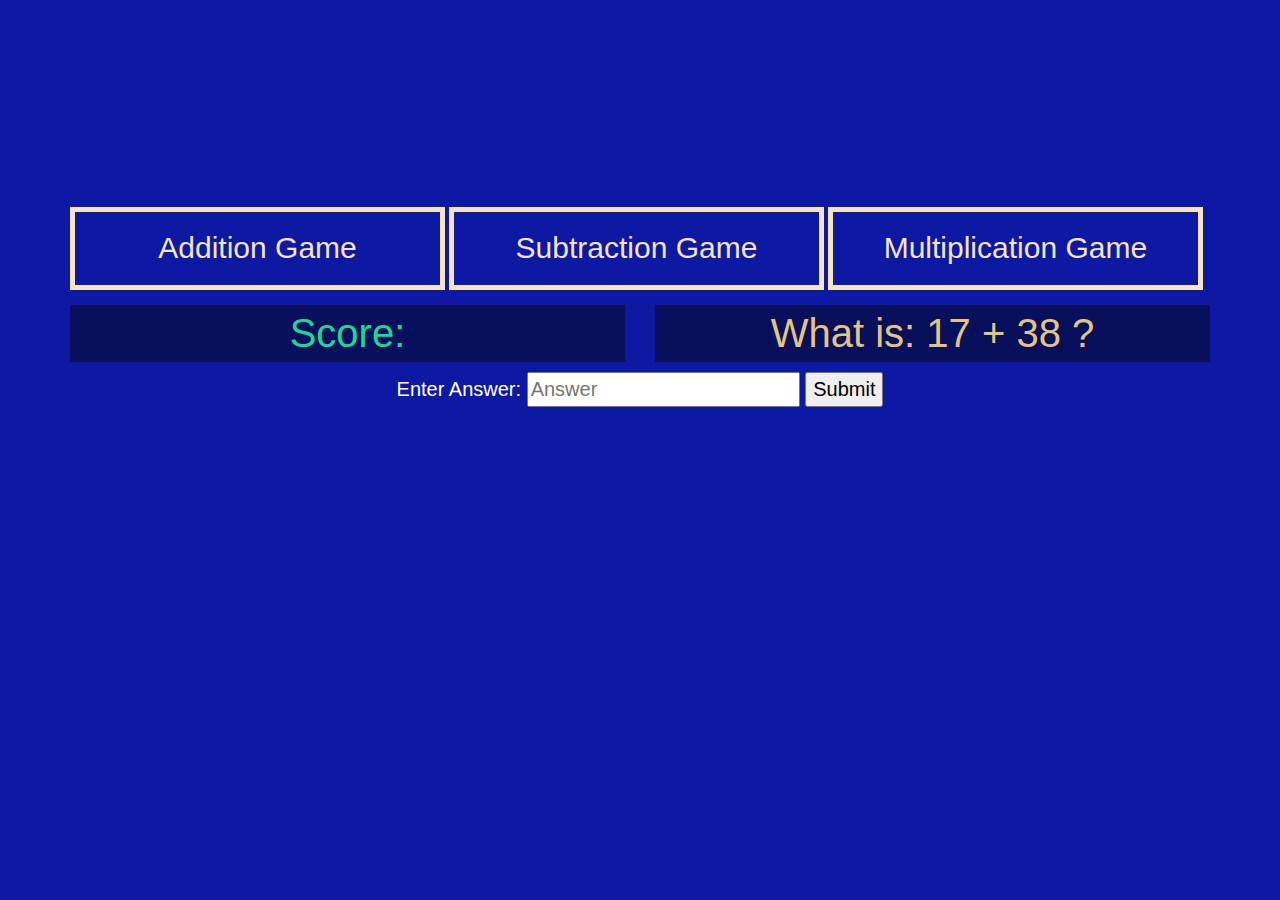
<file: HTML/mathgame.html>
<!DOCTYPE html>
<html lang="en">
<head>
    <meta charset="UTF-8">
    <meta name="viewport" content="width=device-width, initial-scale=1.0">
    <meta http-equiv="X-UA-Compatible" content="ie=edge">
    <title>Math Game</title>
    <link rel="stylesheet" href="https://maxcdn.bootstrapcdn.com/bootstrap/3.3.7/css/bootstrap.min.css">
    <script src="https://ajax.googleapis.com/ajax/libs/jquery/3.3.1/jquery.min.js"></script>
    <script src="https://maxcdn.bootstrapcdn.com/bootstrap/3.3.7/js/bootstrap.min.js"></script>
    <style>
        body {
            background: #0d19a3;
        }
        .container {
            margin: 15% auto;
        }
        .col-sm-12 button {
            width: 32.9%;
            font-size: 3rem;
            margin: 15px 0px;
            border: 5px solid #f4e4c1;
            padding: 15px;
            background: none;
            color: #f4e4c1;
        }
        .col-sm-12 button:hover {
            background: #080f5b;
        }
        p {
            text-align: center;
            font-size: 4rem;
            background: #080f5b;
        }
        #score {
           color: #15db95; 
        }
        #question {
            color: #e4c580;
        }
        form {
            text-align: center;
            font-size: 2rem;
            color: white;
        }
        form input {
            color: black;
        }
        @media only screen and (max-width: 800px) {
            .col-sm-12 button {
                width: 100%;
            }
            form input {
                width: 100%;
            }
        }
    </style>
</head>
<body>
   <div class="container">
      <div class="row">
        <div class="col-sm-12">
           <button class="button" onclick="setAdditionGame();">Addition Game</button>
           <button class="button" onclick="setSubtractionGame();">Subtraction Game</button>
           <button class="button" onclick="setMultiplicationGame();">Multiplication Game</button>
<!--           <button class="button" onclick="setDivisionGame();">Division Game</button>-->
        </div>
      </div>
      <div class="row">
          <div class="col-sm-6">
              <p id="score">Score:</p>
          </div>
          <div class="col-sm-6">
              <p id="question"></p>
          </div>
      </div>
      <div class="row">
          <div class="col-sm-6 col-sm-offset-3">
              <form id="myForm" name="answerForm" onsubmit="checkAnswer(); return false" data-gametype="addition" action="#">
                Enter Answer: <input type="number" placeholder= "Answer" name="answer" onclick="this.value=''"/>
                <input type="hidden" name = "rightAnswer">
                <input type="submit" value="Submit"/>
              </form>
          </div>
      </div>
   </div>
    <script>
    let score = 0;
let scorebox = document.getElementById("score");
let questionbox = document.getElementById("question");
let answerform = document.getElementById("myForm");


function setAdditionGame() {
    document.getElementById("myForm").setAttribute("data-gametype", "addition");
    additionQuiz();
}
function setSubtractionGame() {
    document.getElementById("myForm").setAttribute("data-gametype", "subtraction");
    subtractionQuiz();
}
function setMultiplicationGame() {
    document.getElementById("myForm").setAttribute("data-gametype", "multiplication");
    multiplicationQuiz();
}
//function setDivisionGame() {
//    document.getElementById("myForm").setAttribute("data-gametype", "division");
//    divisionQuiz();
//}



function additionQuiz() {
    let num1 = Math.floor(Math.random()*50);
    let num2 = Math.floor(Math.random()*50);
    questionbox.textContent = "What is: " + num1 + " + " + num2 + " ?";
    answerform["rightAnswer"].value = (num1 + num2);
}
function subtractionQuiz() {
    let num1 = Math.floor(Math.random()*50);
    let num2 = Math.floor(Math.random()*50);
    questionbox.textContent = "What is: " + num1 + " - " + num2 + " ?";
    answerform["rightAnswer"].value = (num1 - num2);
}
function multiplicationQuiz() {
    let num1 = Math.floor(Math.random()*50);
    let num2 = Math.floor(Math.random()*50);
    questionbox.textContent = "What is: " + num1 + " * " + num2 + " ?";
    answerform["rightAnswer"].value = (num1 * num2);
}
//function divisionQuiz() {
//    let num1 = Math.floor(Math.random()*10) + 1;
//    let num2 = Math.floor(Math.random()*10) + 1;
//    questionbox.textContent = "What is: " + num1 + " / " + num2 + " ?";
//    answerform["rightAnswer"].value = (num1 / num2);
//}

function checkAnswer() {
    let gametype = document.getElementById("myForm").getAttribute("data-gametype");
    if (answerform["answer"].value == answerform["rightAnswer"].value) {
        alert("Correct! =)");
        score++;
    } else {
        alert("Incorrect, =(");
    }
    scorebox.textContent = score;
    
    if (gametype == "addition") {
        additionQuiz();
    }
    if (gametype == "subtraction") {
        subtractionQuiz();
    }
    if (gametype == "multiplication") {
        multiplicationQuiz();
    }
//    if (gametype == "division") {
//        divisionQuiz();
//    }
}
additionQuiz();
    </script>
</body>
</html>
</file>
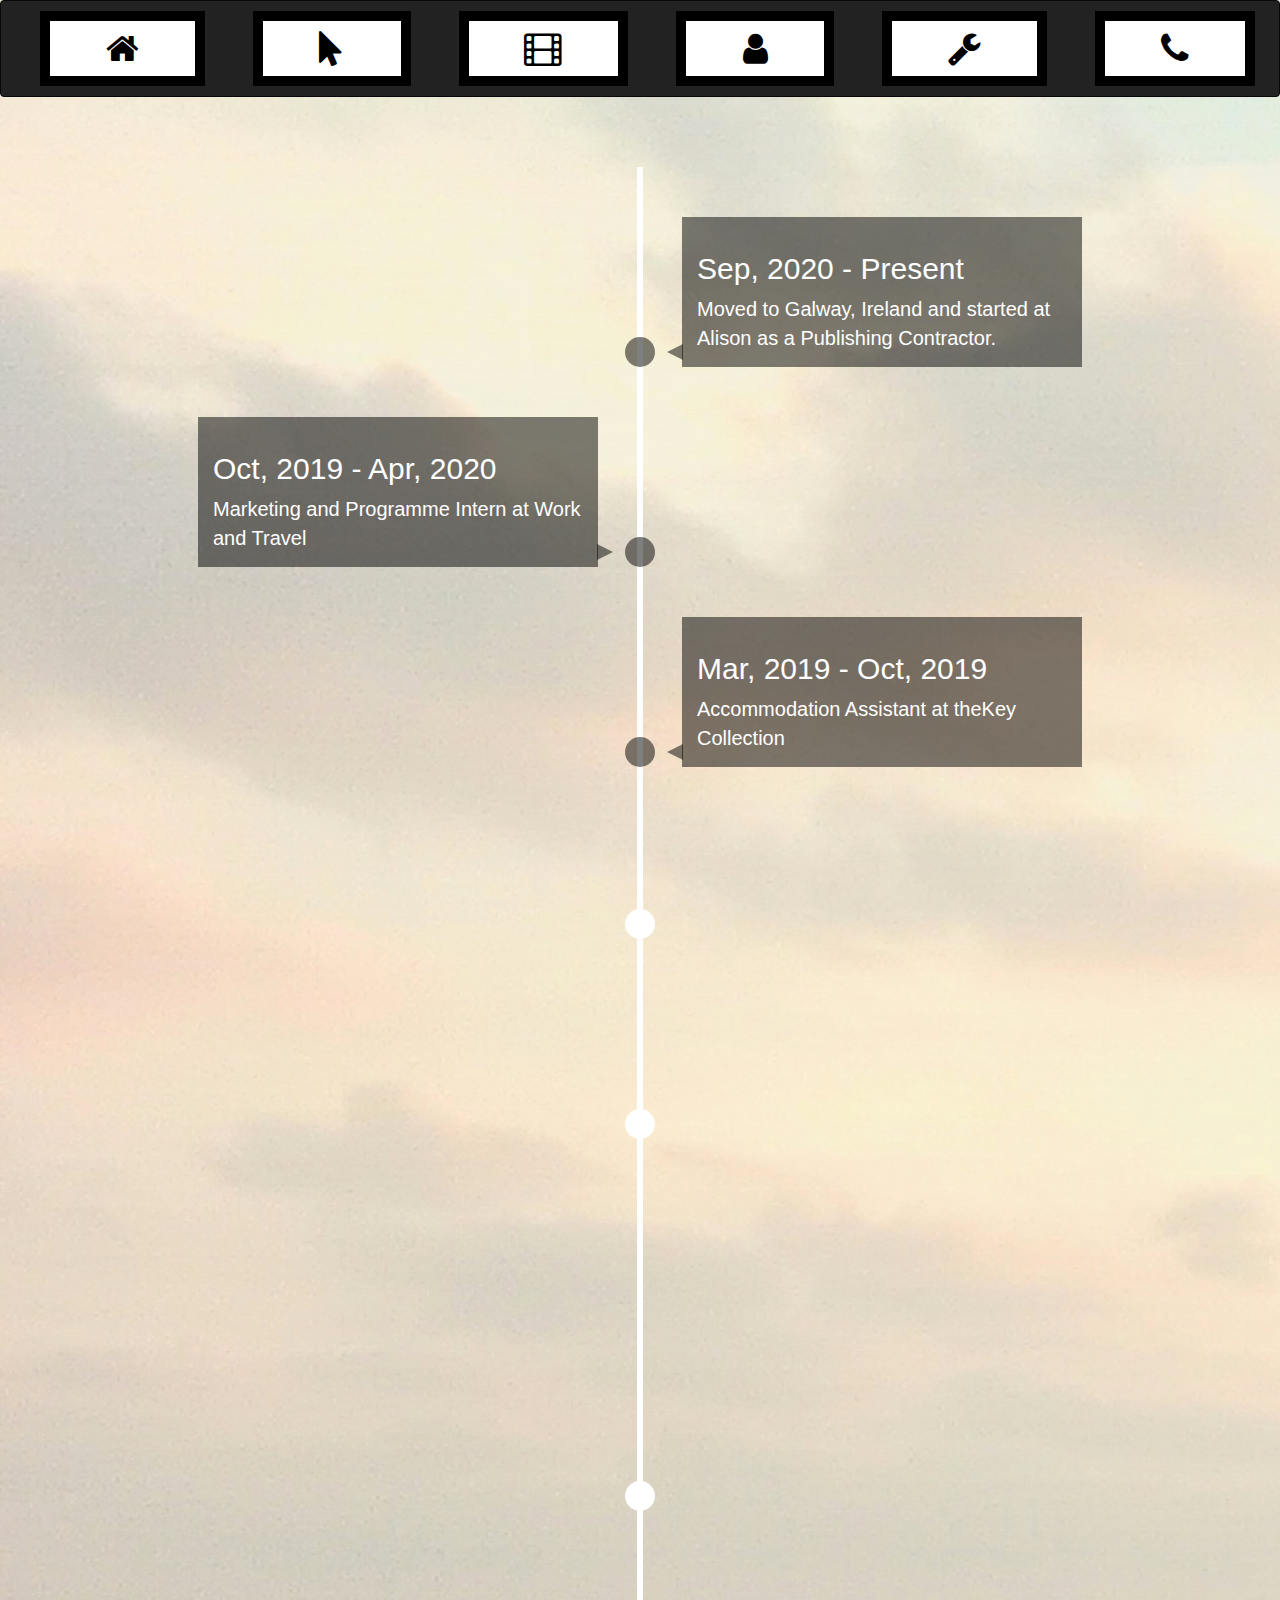
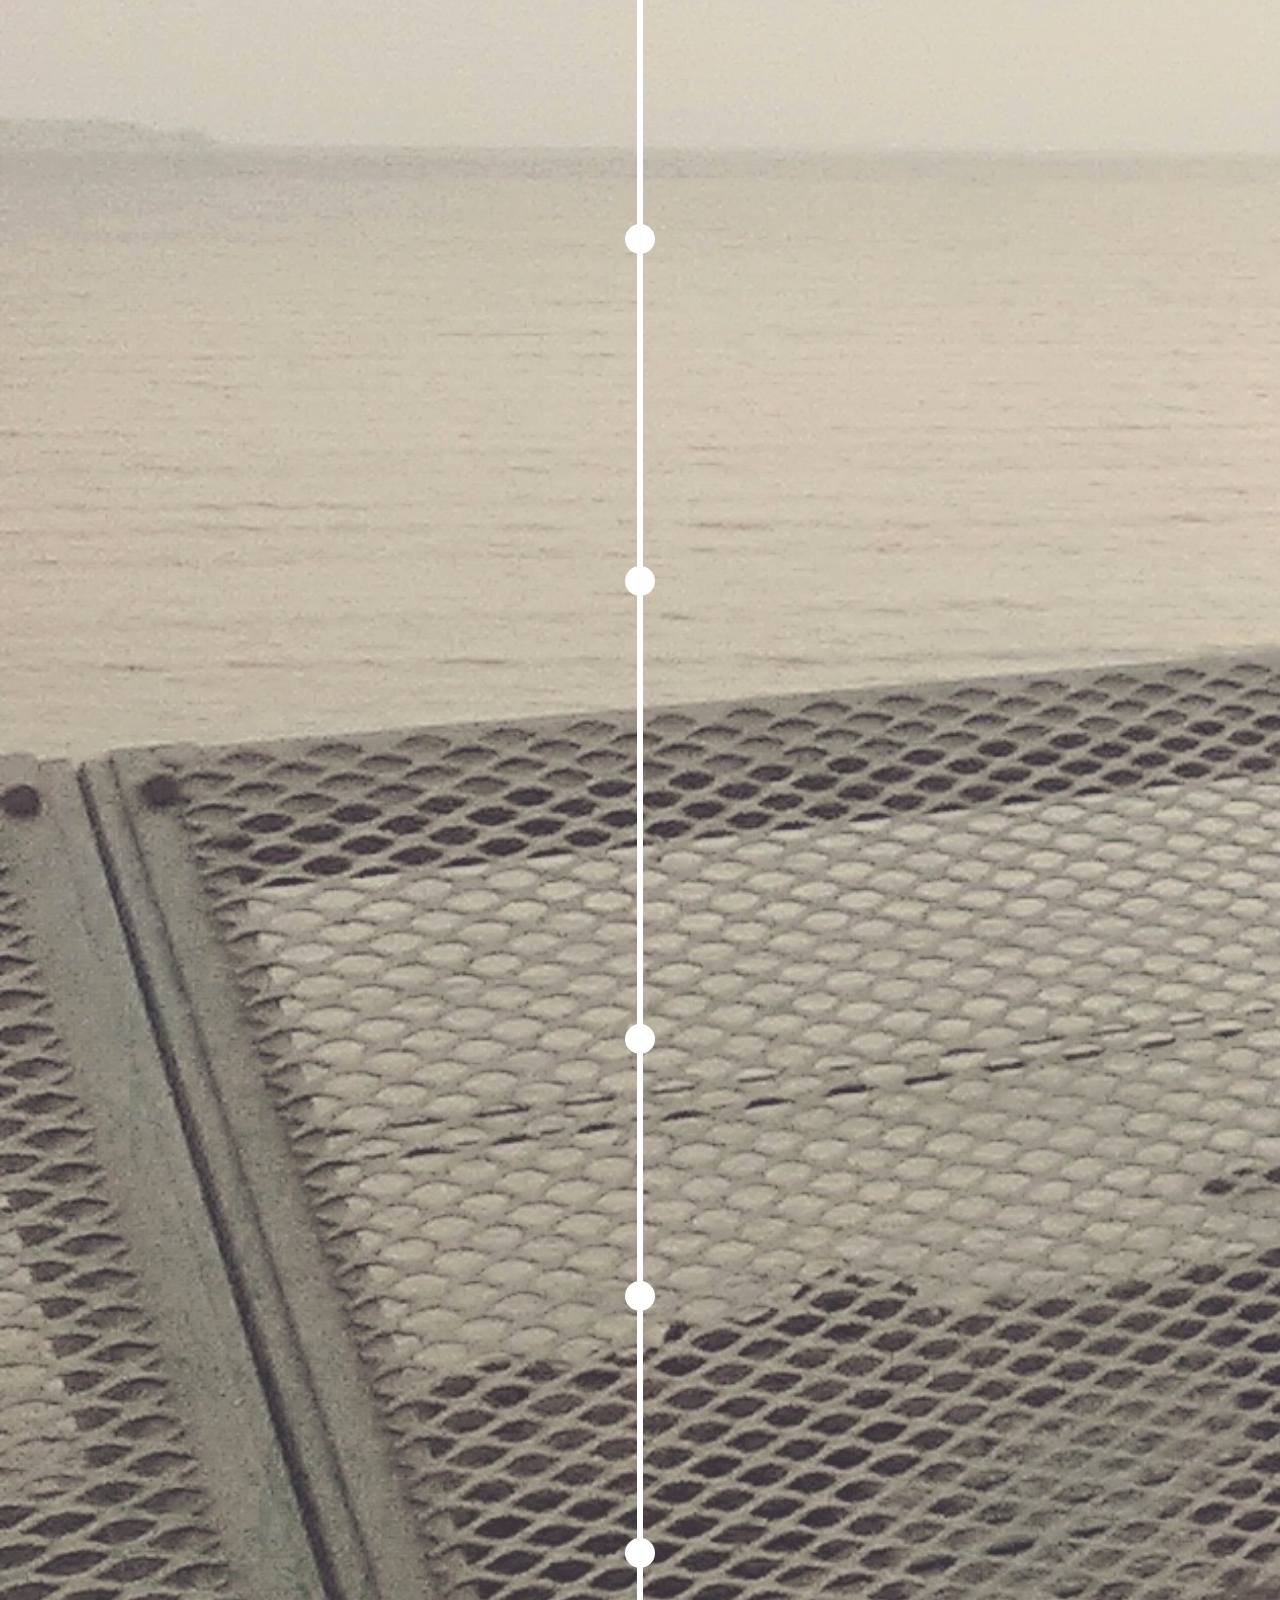
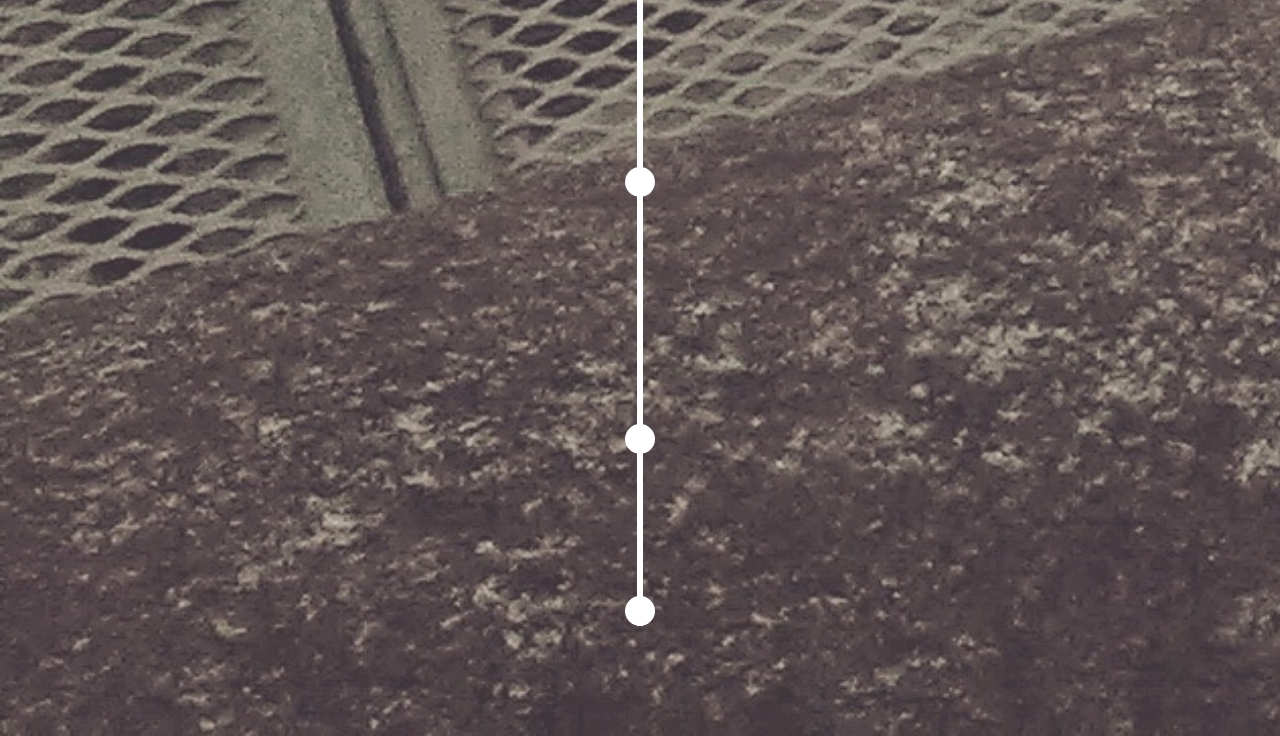
<file: HTML/personal.html>
<!DOCTYPE html>
<html lang="en">
<head>
     <meta charset="UTF-8">
        <meta name="viewport" content="width=device-width, initial-scale=1.0">
        <meta http-equiv="X-UA-Compatible" content="ie=edge">
        <title>Personal</title>
        <link rel="stylesheet" href="https://cdnjs.cloudflare.com/ajax/libs/font-awesome/4.7.0/css/font-awesome.min.css">
        <link rel="stylesheet" href="../CSS/personal.css" type="text/css" />
        <link rel="stylesheet" href="https://maxcdn.bootstrapcdn.com/bootstrap/3.3.7/css/bootstrap.min.css">
        <script src="https://ajax.googleapis.com/ajax/libs/jquery/3.3.1/jquery.min.js"></script>
        <script src="https://maxcdn.bootstrapcdn.com/bootstrap/3.3.7/js/bootstrap.min.js"></script>
</head>
<body>
    <nav class="navbar navbar-inverse">
        <div class="navbar-header">
            <button type="button" class="navbar-toggle collapsed" data-toggle="collapse" data-target="#myMenu">
                <span class="icon-bar"></span>
                <span class="icon-bar"></span>
                <span class="icon-bar"></span>
            </button>
        </div>
        <ul id="myMenu" class="nav navbar-right collapse navbar-collapse nav-pills nav-justified">
            <li><a href="../index.html"><i style="font-size:35px" class="fa fa-home"><br /></i></a></li>
            <li><a href="../HTML/websites.html"><i style="font-size:35px" class="fa fa-mouse-pointer"><br /></i></a></li>
            <li><a href="../HTML/videos.html"><i style="font-size:35px" class="fa fa-film"><br /></i></a></li>
            <li><a href="../HTML/personal.html"><i style="font-size:35px" class="fa fa-user"><br /></i></a></li>
            <li><a href="../HTML/skills.html"><i style="font-size:35px" class="fa fa-wrench"><br /></i></a></li>
            <li><a href="../HTML/contact.html"><i style="font-size:35px" class="fa fa-phone"><br /></i></a></li>
        </ul>
    </nav>
<section class="timeline">
  <ul>
   <li>
      <div>
        <h2>Sep, 2020 - Present</h2> Moved to Galway, Ireland and started at Alison as a Publishing Contractor.
      </div>
    </li>
  <li>
      <div>
        <h2>Oct, 2019 - Apr, 2020</h2> Marketing and Programme Intern at Work and Travel
      </div>
    </li>
   <li>
      <div>
        <h2>Mar, 2019 - Oct, 2019</h2> Accommodation Assistant at theKey Collection
      </div>
    </li>
    <li>
      <div>
        <h2>Apr, 2018</h2> Finished my final projects for the course.
      </div>
    </li>
    <li>
      <div>
        <h2>Jan, 2018 - Apr, 2018</h2> Completed Code Institute's 12 week Full Stack Development bootcamp.
      </div>
    </li>
    <li>
      <div>
        <h2>Jun, 2017 - Jan, 2018</h2> Continued to practice video making, while also expanding my skill set by learning to code. I completed 2 coding courses taught by my local Community College (CSM). I also applied to and was accepted into Code Institute's 12 week Full Stack Development bootcamp (Dublin, Ireland). 
      </div>
    </li>
    <li>
      <div>
        <h2>Jan, 2017 - Jun, 2017</h2> Worked as an International Intern, through Salisbury University/Global Experiences, at the Irish Academy of Public Relations. I filmed, edited, and released videos for the IAPR. All my work can be seen on the IAPR's official youtube site. 
      </div>
    </li>
    <li>
      <div>
        <h2>Summer 2016</h2> Took a 1 month roadtrip across the country with my sister. We traveled to Chicago IL, Seattle WA, Portland OR, Vancouver Canada, Los Angelos CA, Santa Barbra CA, and San Francisco CA. We traveled on the Amtrak train throughout the trip. 
      </div>
    </li>
    <li>
      <div>
        <h2>Sept, 2013 - May, 2017</h2> Attended Salisbury University and earned by B.A. in Communication Arts. During my studies I participated in the Thomas Bellavance Honors Program. I also attended many on campus clubs, including: Girl Scouts, SUTV, Film Club, and HSA. I also held many jobs while in college: Delivery Driver(Summers), Distance Learning Facilitator, Videographer, and Teacher's Aide (2D Animation). 
      </div>
    </li>
    <li>
      <div>
        <h2>Summer 2012</h2> Participated in the People to People student ambassador program again. This year I went to New Zealand and Australia for 3 weeks.
      </div>
    </li>
    <li>
      <div>
        <h2>Summer 2008</h2> Participated in the People to People student ambassador program. Met with the group a handful of times during the spring and went to Australia for 3 weeks. 
      </div>
    </li>
    <li>
      <div>
        <h2>Apr, 2002 - June, 2013</h2> Completed Elementary, Middle, and High School. Participated in numerous afterschool activities.
      </div>
    </li>
    <li>
      <div>
        <h2>Oct, 1994 - Apr, 2002</h2> Moved from England to the US. Over time I moved to California, Texas, California(again), Pennsylvania, and Maryland.
      </div>
    </li>
    <li>
      <div>
        <h2>4 Aug, 1994</h2> I was born in Harrogate, England.
      </div>
    </li>
  </ul>
</section>
<script src="../JS/personal.js"></script>
</body>
</html>
</file>
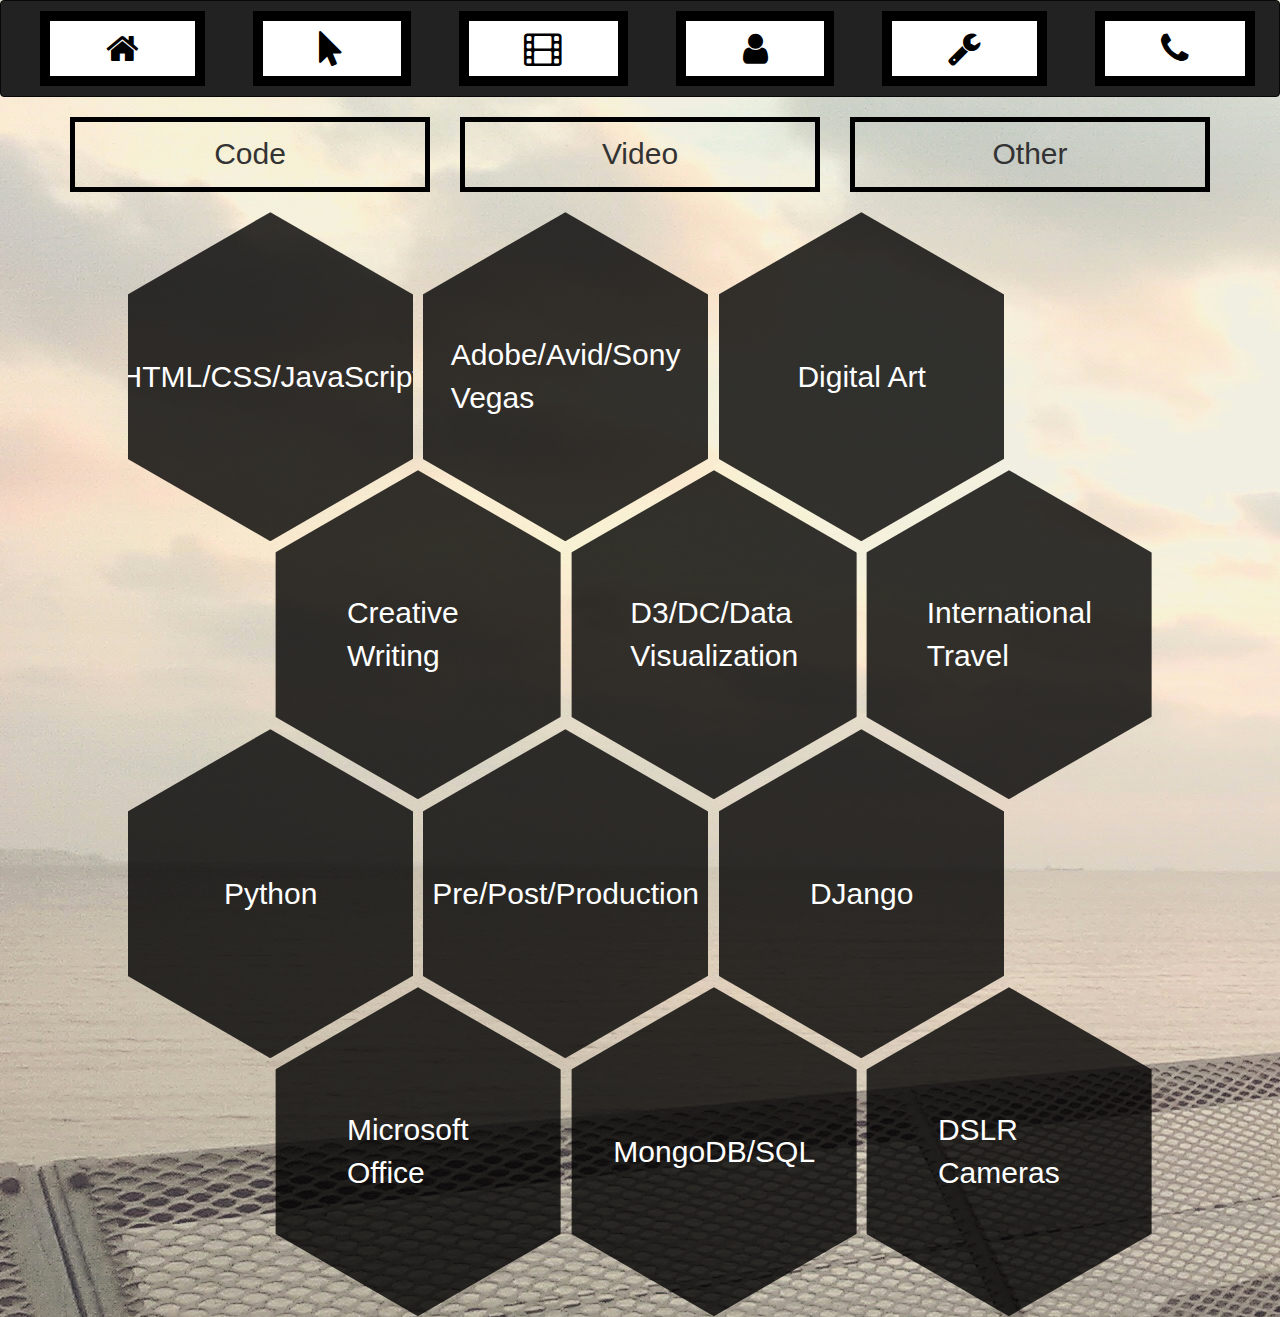
<file: HTML/skills.html>
<!DOCTYPE html>
<html lang="en">
<head>
     <meta charset="UTF-8">
        <meta name="viewport" content="width=device-width, initial-scale=1.0">
        <meta http-equiv="X-UA-Compatible" content="ie=edge">
        <title>Skills</title>
        <link rel="stylesheet" href="https://cdnjs.cloudflare.com/ajax/libs/font-awesome/4.7.0/css/font-awesome.min.css">
        <link rel="stylesheet" href="../CSS/skills.css" type="text/css" />
        <link rel="stylesheet" href="https://maxcdn.bootstrapcdn.com/bootstrap/3.3.7/css/bootstrap.min.css">
        <script src="https://ajax.googleapis.com/ajax/libs/jquery/3.3.1/jquery.min.js"></script>
        <script src="https://maxcdn.bootstrapcdn.com/bootstrap/3.3.7/js/bootstrap.min.js"></script>
</head>
<body>
  <nav class="navbar navbar-inverse">
        <div class="navbar-header">
            <button type="button" class="navbar-toggle collapsed" data-toggle="collapse" data-target="#myMenu">
                <span class="icon-bar"></span>
                <span class="icon-bar"></span>
                <span class="icon-bar"></span>
            </button>
        </div>
        <ul id="myMenu" class="nav navbar-right collapse navbar-collapse nav-pills nav-justified">
            <li><a href="../index.html"><i style="font-size:35px" class="fa fa-home"><br /></i></a></li>
            <li><a href="../HTML/websites.html"><i style="font-size:35px" class="fa fa-mouse-pointer"><br /></i></a></li>
            <li><a href="../HTML/videos.html"><i style="font-size:35px" class="fa fa-film"><br /></i></a></li>
            <li><a href="../HTML/personal.html"><i style="font-size:35px" class="fa fa-user"><br /></i></a></li>
            <li><a href="../HTML/skills.html"><i style="font-size:35px" class="fa fa-wrench"><br /></i></a></li>
            <li><a href="../HTML/contact.html"><i style="font-size:35px" class="fa fa-phone"><br /></i></a></li>
        </ul>
    </nav>
    <div class="container">
        <div class="row">
            <div class="col-sm-4"><button onclick="changeColor1()" class="code">Code</button></div>
            <div class="col-sm-4"><button onclick="changeColor2()" class="video">Video</button></div>
            <div class="col-sm-4"><button onclick="changeColor3()" class="extra">Other</button></div>
        </div>
    </div>
    <ul id="grid" class="clr">
    <li>
      <div class="hexagon code">
        <p>HTML/CSS/JavaScript</p>
      </div>
    </li>
    <li>
      <div class="hexagon video">
        <p>Adobe/Avid/Sony Vegas</p>
      </div>
    </li>
    <li>
      <div class="hexagon extra">
        <p>Digital Art</p>
      </div>
    </li>
    <li>
      <div class="hexagon extra">
        <p>Creative Writing</p>
      </div>
    </li>
    <li>
      <div class="hexagon code">
        <p>D3/DC/Data Visualization</p>
      </div>
    </li>
    <li>
      <div class="hexagon extra">
        <p>International Travel</p>
      </div>
    </li>
    <li>
      <div class="hexagon code">
        <p>Python</p>
      </div>
    </li>
    <li>
      <div class="hexagon video">
        <p>Pre/Post/Production</p>
      </div>
    </li>
    <li>
      <div class="hexagon code">
        <p>DJango</p>
      </div>
    </li>
    <li>
      <div class="hexagon extra">
        <p>Microsoft Office</p>
      </div>
    </li>
    <li>
      <div class="hexagon code">
        <p>MongoDB/SQL</p>
      </div>
    </li>
    <li>
      <div class="hexagon video">
        <p>DSLR Cameras</p>
      </div>
    </li>
  </ul>
  <script>
function changeColor1() {
    var x = document.getElementById("grid");
    var y = x.getElementsByClassName("code");
    var i;
    for (i = 0; i < y.length; i++) {
        y[i].style.backgroundColor = "#ea7610";
    }
}
function changeColor2() {
    var x = document.getElementById("grid");
    var y = x.getElementsByClassName("video");
    var i;
    for (i = 0; i < y.length; i++) {
        y[i].style.backgroundColor = "#910b0b";
    }
}
function changeColor3() {
    var x = document.getElementById("grid");
    var y = x.getElementsByClassName("extra");
    var i;
    for (i = 0; i < y.length; i++) {
        y[i].style.backgroundColor = "#066d17";
    }
}
</script>
</body>
</html>
</file>
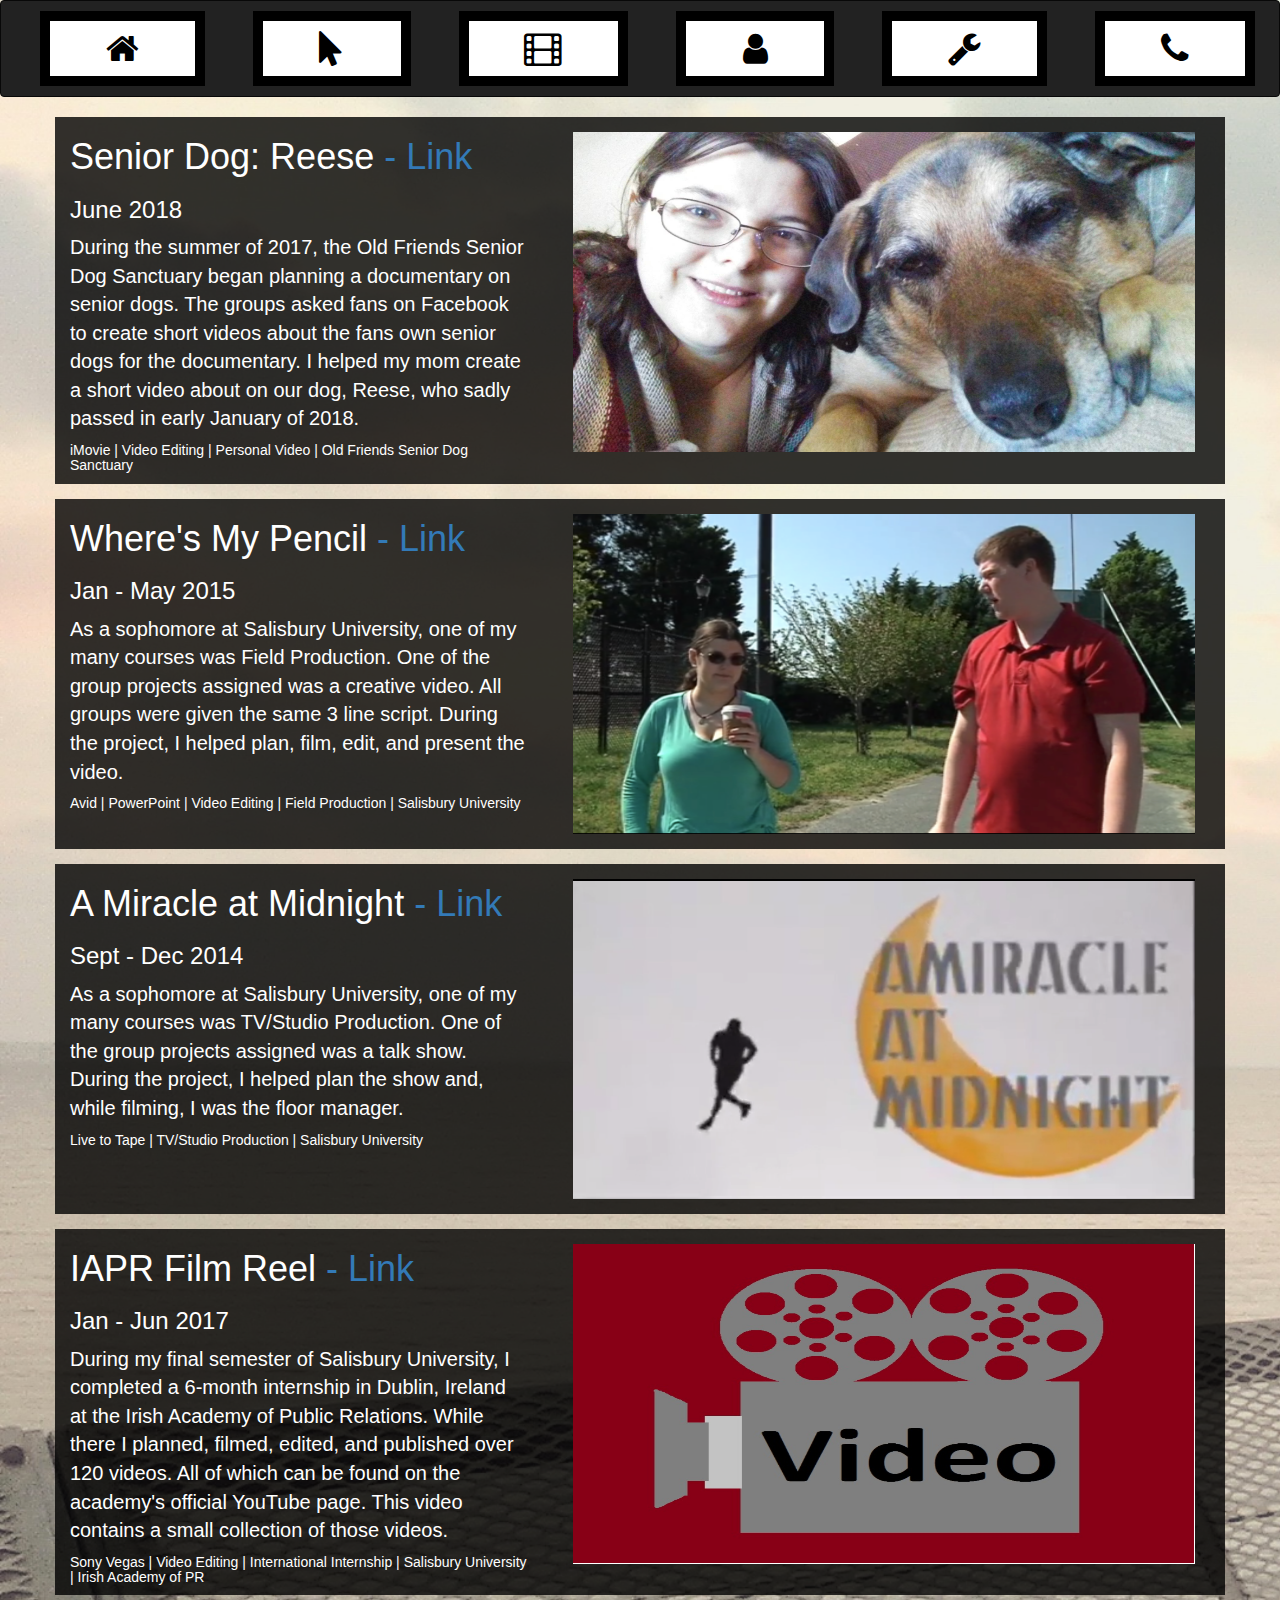
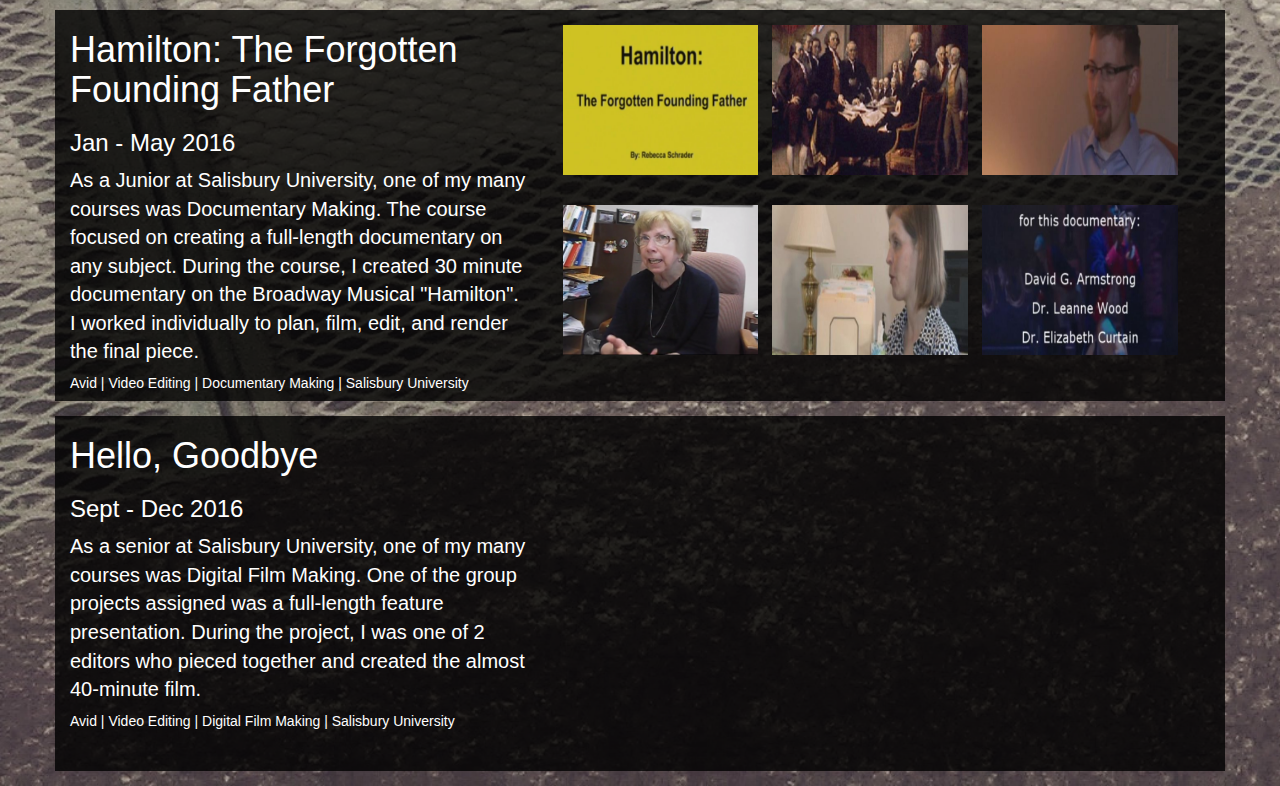
<file: HTML/videos.html>
<!DOCTYPE html>
<html lang="en">
<head>
     <meta charset="UTF-8">
        <meta name="viewport" content="width=device-width, initial-scale=1.0">
        <meta http-equiv="X-UA-Compatible" content="ie=edge">
        <title>Videos</title>
        <link rel="stylesheet" href="https://cdnjs.cloudflare.com/ajax/libs/font-awesome/4.7.0/css/font-awesome.min.css">
        <link rel="stylesheet" href="../CSS/videos.css" type="text/css" />
        <link rel="stylesheet" href="https://maxcdn.bootstrapcdn.com/bootstrap/3.3.7/css/bootstrap.min.css">
        <script src="https://ajax.googleapis.com/ajax/libs/jquery/3.3.1/jquery.min.js"></script>
        <script src="https://maxcdn.bootstrapcdn.com/bootstrap/3.3.7/js/bootstrap.min.js"></script>
</head>
<body>
    <nav class="navbar navbar-inverse">
        <div class="navbar-header">
            <button type="button" class="navbar-toggle collapsed" data-toggle="collapse" data-target="#myMenu">
                <span class="icon-bar"></span>
                <span class="icon-bar"></span>
                <span class="icon-bar"></span>
            </button>
        </div>
        <ul id="myMenu" class="nav navbar-right collapse navbar-collapse nav-pills nav-justified">
            <li><a href="../index.html"><i style="font-size:35px" class="fa fa-home"><br /></i></a></li>
            <li><a href="../HTML/websites.html"><i style="font-size:35px" class="fa fa-mouse-pointer"><br /></i></a></li>
            <li><a href="../HTML/videos.html"><i style="font-size:35px" class="fa fa-film"><br /></i></a></li>
            <li><a href="../HTML/personal.html"><i style="font-size:35px" class="fa fa-user"><br /></i></a></li>
            <li><a href="../HTML/skills.html"><i style="font-size:35px" class="fa fa-wrench"><br /></i></a></li>
            <li><a href="../HTML/contact.html"><i style="font-size:35px" class="fa fa-phone"><br /></i></a></li>
        </ul>
    </nav>
    <div class="container">
        <div class="row">
            <div class="col-md-5">
                <h1>Senior Dog: Reese<a href="https://www.behance.net/rebeccaschrader"> - Link</a></h1>
                <h3>June 2018</h3>
                <p>During the summer of 2017, the Old Friends Senior Dog Sanctuary began planning a documentary on senior dogs. The groups asked fans on Facebook to create short videos about the fans own senior dogs for the documentary.  I helped my mom create a short video about on our dog, Reese, who sadly passed in early January of 2018.</p>
                <h5>iMovie | Video Editing | Personal Video | Old Friends Senior Dog Sanctuary</h5>
            </div>
            <div class="col-md-7">
                <img src="../Media/IMG/reese.jpg" alt="Reese Pup" class="cover">
            </div>
        </div>
        <div class="row">
            <div class="col-md-5">
                <h1>Where's My Pencil<a href="https://www.behance.net/rebeccaschrader"> - Link</a></h1>
                <h3>Jan - May 2015</h3>
                <p>As a sophomore at Salisbury University, one of my many courses was Field Production. One of the group projects assigned was a creative video. All groups were given the same 3 line script. During the project, I helped plan, film, edit, and present the video. </p>
                <h5>Avid | PowerPoint | Video Editing | Field Production | Salisbury University</h5>
            </div>
            <div class="col-md-7">
                <img src="../Media/IMG/Pencil.png" alt="Pencil" class="cover">
            </div>
        </div>
        <div class="row">
            <div class="col-md-5">
                <h1>A Miracle at Midnight<a href="https://www.behance.net/rebeccaschrader"> - Link</a></h1>
                <h3>Sept - Dec 2014</h3>
                <p>As a sophomore at Salisbury University, one of my many courses was TV/Studio Production. One of the group projects assigned was a talk show. During the project, I helped plan the show and, while filming, I was the floor manager.</p>
                <h5>Live to Tape | TV/Studio Production | Salisbury University</h5>
            </div>
            <div class="col-md-7">
                <img src="../Media/IMG/AMAM.png" alt="A Miracle at Midnight" class="cover">
            </div>
        </div>
        <div class="row">
            <div class="col-md-5">
                <h1>IAPR Film Reel<a href="https://www.behance.net/rebeccaschrader"> - Link</a></h1>
                <h3>Jan - Jun 2017</h3>
                <p>During my final semester of Salisbury University, I completed a 6-month internship in Dublin, Ireland at the Irish Academy of Public Relations. While there I planned, filmed, edited, and published over 120 videos. All of which can be found on the academy's official YouTube page. This video contains a small collection of those videos.</p>
                <h5>Sony Vegas | Video Editing | International Internship | Salisbury University | Irish Academy of PR</h5>
            </div>
            <div class="col-md-7">
                <img src="../Media/IMG/IAPR.png" alt="IAPR" class="cover">
            </div>
        </div>
         <div class="row">
            <div class="col-md-5">
                <h1>Hamilton: The Forgotten Founding Father</h1>
                <h3>Jan - May 2016</h3>
                <p>As a Junior at Salisbury University, one of my many courses was Documentary Making. The course focused on creating a full-length documentary on any subject. During the course, I created 30 minute documentary on the Broadway Musical "Hamilton". I worked individually to plan, film, edit, and render the final piece.</p>
                <h5>Avid | Video Editing | Documentary Making | Salisbury University</h5>
            </div>
            <div class="col-md-7">
                <img src="../Media/IMG/Hamilton1.png" alt="Hamilton1" class="Hamilton">
                <img src="../Media/IMG/Hamilton2.png" alt="Hamilton2" class="Hamilton">
                <img src="../Media/IMG/Hamilton3.png" alt="Hamilton3" class="Hamilton">
                <img src="../Media/IMG/Hamilton4.png" alt="Hamilton4" class="Hamilton">
                <img src="../Media/IMG/Hamilton5.png" alt="Hamilton5" class="Hamilton">
                <img src="../Media/IMG/Hamilton6.png" alt="Hamilton6" class="Hamilton">
            </div>
        </div>
         <div class="row">
            <div class="col-md-5">
                <h1>Hello, Goodbye</h1>
                <h3>Sept - Dec 2016</h3>
                <p>As a senior at Salisbury University, one of my many courses was Digital Film Making. One of the group projects assigned was a full-length feature presentation. During the project, I was one of 2 editors who pieced together and created the almost 40-minute film.</p>
                <h5>Avid | Video Editing | Digital Film Making | Salisbury University</h5>
            </div>
            <div class="col-md-7">
                <iframe src="https://drive.google.com/file/d/0ByEaRSVLu0KORWFrdHE3dVRocUk/preview" width="640" height="480"></iframe>
            </div>
        </div>
    </div>
</body>
</html>
</file>
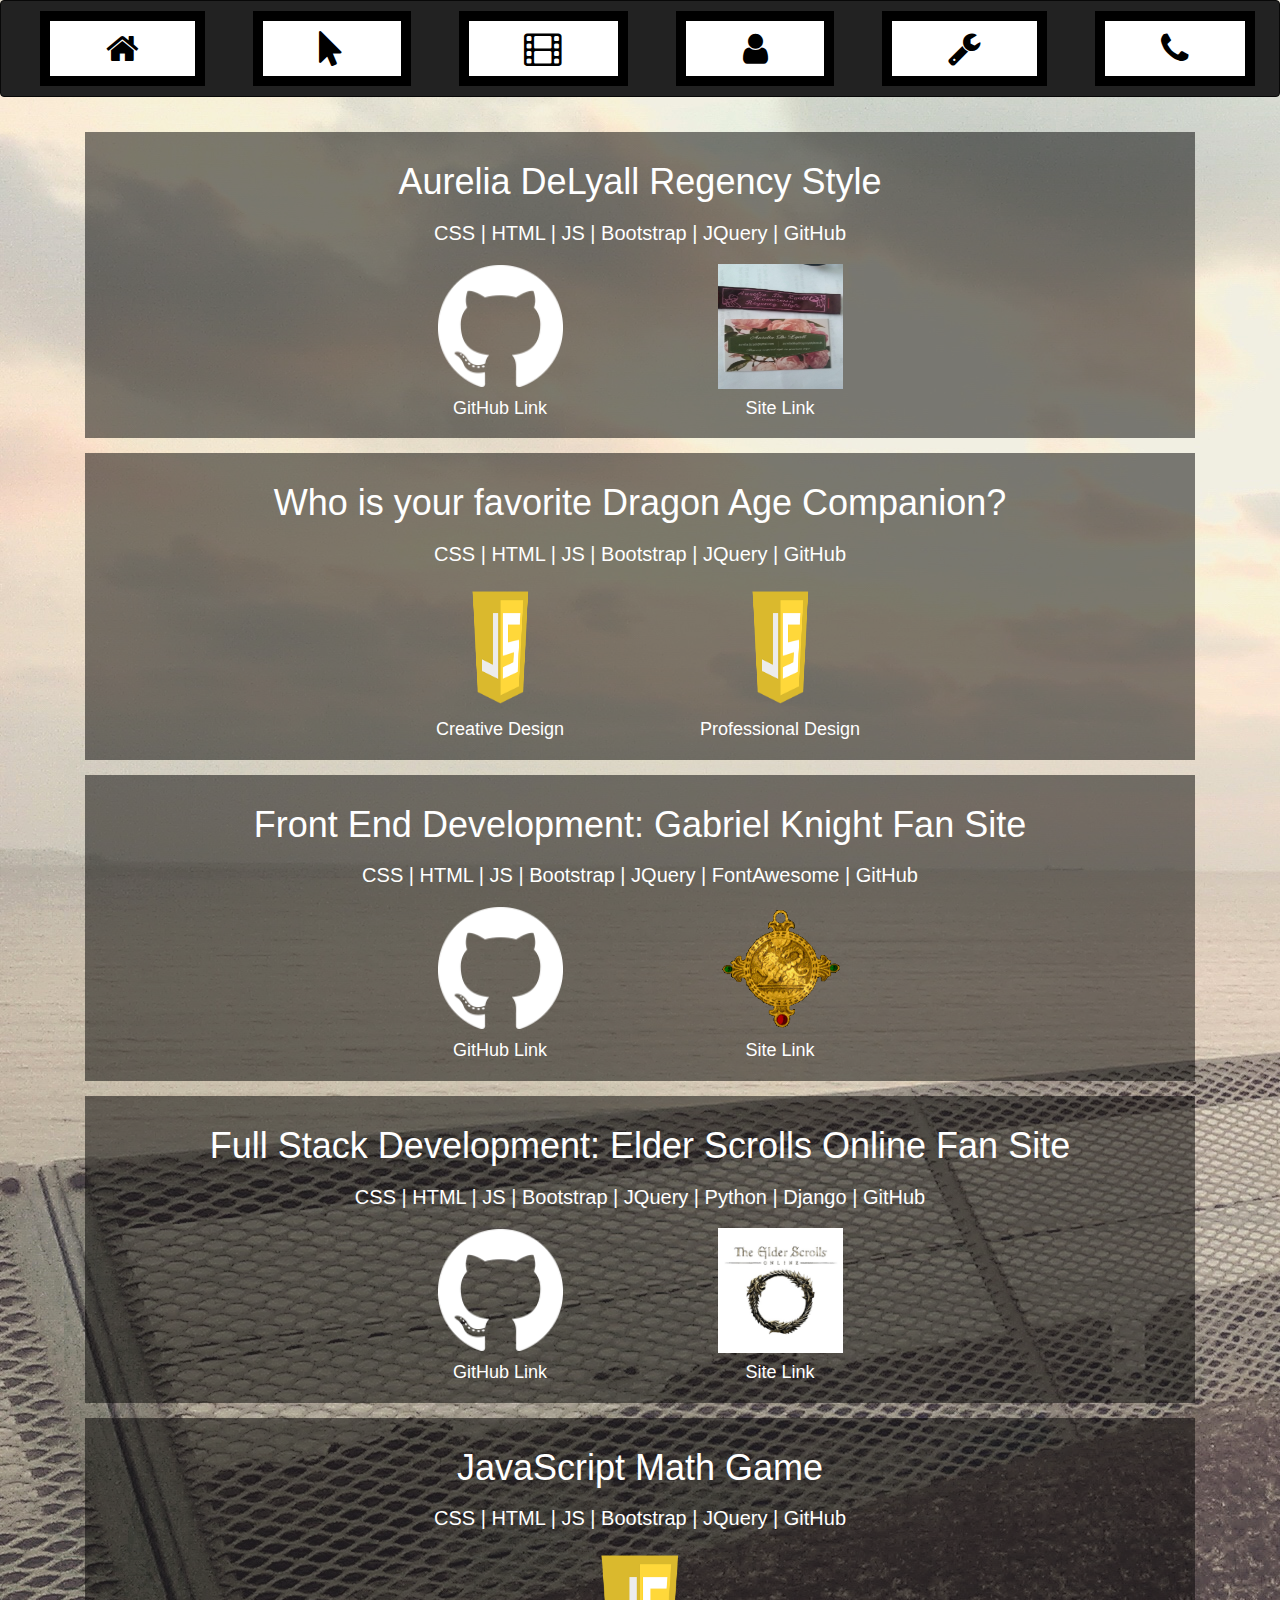
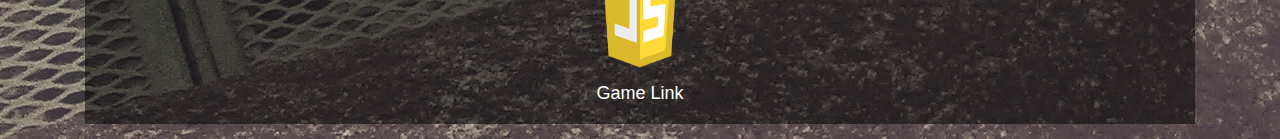
<file: HTML/websites.html>
<!DOCTYPE html>
<html lang="en">
<head>
     <meta charset="UTF-8">
        <meta name="viewport" content="width=device-width, initial-scale=1.0">
        <meta http-equiv="X-UA-Compatible" content="ie=edge">
        <title>Websites</title>
        <link rel="stylesheet" href="https://cdnjs.cloudflare.com/ajax/libs/font-awesome/4.7.0/css/font-awesome.min.css">
        <link rel="stylesheet" href="../CSS/websites.css" type="text/css" />
        <link rel="stylesheet" href="https://maxcdn.bootstrapcdn.com/bootstrap/3.3.7/css/bootstrap.min.css">
        <script src="https://ajax.googleapis.com/ajax/libs/jquery/3.3.1/jquery.min.js"></script>
        <script src="https://maxcdn.bootstrapcdn.com/bootstrap/3.3.7/js/bootstrap.min.js"></script>
</head>
<body>
  <nav class="navbar navbar-inverse">
        <div class="navbar-header">
            <button type="button" class="navbar-toggle collapsed" data-toggle="collapse" data-target="#myMenu">
                <span class="icon-bar"></span>
                <span class="icon-bar"></span>
                <span class="icon-bar"></span>
            </button>
        </div>
        <ul id="myMenu" class="nav navbar-right collapse navbar-collapse nav-pills nav-justified">
            <li><a href="../index.html"><i style="font-size:35px" class="fa fa-home"><br /></i></a></li>
            <li><a href="../HTML/websites.html"><i style="font-size:35px" class="fa fa-mouse-pointer"><br /></i></a></li>
            <li><a href="../HTML/videos.html"><i style="font-size:35px" class="fa fa-film"><br /></i></a></li>
            <li><a href="../HTML/personal.html"><i style="font-size:35px" class="fa fa-user"><br /></i></a></li>
            <li><a href="../HTML/skills.html"><i style="font-size:35px" class="fa fa-wrench"><br /></i></a></li>
            <li><a href="../HTML/contact.html"><i style="font-size:35px" class="fa fa-phone"><br /></i></a></li>
        </ul>
    </nav>
    <div class="container">
       <section>
            <div class = "row">
                <div class = "col-sm-12">
                    <h1> Aurelia DeLyall Regency Style</h1>
                    <h3 class="languages">CSS | HTML | JS | Bootstrap | JQuery | GitHub</h3>
                </div>
            </div>
            <div class="row">
                <div class="col-sm-3 col-sm-offset-3">
                    <a href="https://github.com/RMSchrader1994/Regency" target="_blank"><img src="../Media/IMG/GitHub-Mark-Light-120px-plus.png" alt="GitHub"><h4>GitHub Link</h4></a>
                    </div>
                    <div class="col-sm-3">
                    <a href="https://rmschrader1994.github.io/Regency/" target="_blank"><img src="../Media/IMG/regency.jpg" alt="Regency Business Card"><h4>Site Link</h4>
                    </a>
                </div>
            </div>
        </section>
        <section>
            <div class = "row">
                <div class = "col-sm-12">
                    <h1> Who is your favorite Dragon Age Companion?</h1>
                    <h3 class="languages">CSS | HTML | JS | Bootstrap | JQuery | GitHub</h3>
                </div>
            </div>
            <div class="row">
                <div class="col-sm-3 col-sm-offset-3">
                    <a href="../HTML/dragon_age_creative.html" target="_blank"><img src="../Media/IMG/Javascript.png" alt="JavaScript"><h4>Creative Design</h4></a>
                    </div>
                    <div class="col-sm-3">
                    <a href="../HTML/dragon_age_professional.html" target="_blank"><img src="../Media/IMG/Javascript.png" alt="JavaScript"><h4>Professional Design</h4>
                    </a>
                </div>
            </div>
        </section>
        <section>
            <div class = "row">
                <div class = "col-sm-12">
                    <h1> Front End Development: Gabriel Knight Fan Site</h1>
                    <h3 class="languages">CSS | HTML | JS | Bootstrap | JQuery | FontAwesome | GitHub</h3>
                </div>
            </div>
            <div class="row">
                <div class="col-sm-3 col-sm-offset-3">
                    <a href="https://github.com/RMSchrader1994/Stream1_Porject" target="_blank"><img src="../Media/IMG/GitHub-Mark-Light-120px-plus.png" alt="GitHub"><h4>GitHub Link</h4></a>
                    </div>
                    <div class="col-sm-3">
                    <a href="https://rmschrader1994.github.io/Stream1_Porject/" target="_blank"><img src="../Media/IMG/GK.jpg" alt="Talisman"><h4>Site Link</h4>
                    </a>
                </div>
            </div>
        </section>
        
       <!-- <section>
            <div class = "row">
                <div class = "col-sm-12">
                    <h1> Back End Development: Dragon Age Inquisition Quests</h1>
                    <h3 class="languages">CSS | HTML | JS | Bootstrap | JQuery | Python | D3/DC | GitHub</h3>
                </div>
            </div>
            <div class="row">
                <div class="col-sm-3 col-sm-offset-3">
                    <a href="https://github.com/RMSchrader1994/project2" target="_blank"><img src="../Media/IMG/GitHub-Mark-Light-120px-plus.png" alt="GitHub"><h4>GitHub Link</h4></a>
                    </div>
                    <div class="col-sm-3">
                    <a href="https://dragonagequests.herokuapp.com/" target="_blank"><img src="../Media/IMG/Dragon%20Age%20Stuff/DAI.png" alt="Inquisition"><h4>Site Link</h4>
                    </a>
                </div>
            </div>
        </section> -->
        
        <section>
            <div class = "row">
                <div class = "col-sm-12">
                    <h1> Full Stack Development: Elder Scrolls Online Fan Site</h1>
                    <h3 class="languages">CSS | HTML | JS | Bootstrap | JQuery | Python | Django | GitHub</h3>
                </div>
            </div>
            <div class="row">
                <div class="col-sm-3 col-sm-offset-3">
                    <a href="https://github.com/RMSchrader1994/project3" target="_blank"><img src="../Media/IMG/GitHub-Mark-Light-120px-plus.png" alt="GitHub"><h4>GitHub Link</h4></a>
                    </div>
                    <div class="col-sm-3">
                    <a href="https://becca-elderscrollsonline.herokuapp.com/" target="_blank"><img src="../Media/IMG/elder-scrolls-online_logo.jpg" alt="ESO">
                    <h4>Site Link</h4></a>
                </div>
            </div>
        </section>
        <section>
            <div class = "row">
                <div class = "col-sm-12">
                    <h1> JavaScript Math Game</h1>
                    <h3 class="languages">CSS | HTML | JS | Bootstrap | JQuery | GitHub</h3>
                </div>
            </div>
            <div class="row">
                <div class="col-sm-4 col-sm-offset-4">
                    <a href="../HTML/mathgame.html" target="_blank"><img src="../Media/IMG/Javascript.png" alt="JavaScript">
                    <h4>Game Link</h4></a>
                </div>
            </div>
        </section>
    </div> 
</body>
</html>
</file>
<file: CSS/home.css>
body {
    opacity:0;
    transition: opacity 2s;
    -webkit-transition: opacity 2s;
    -moz-transition: opacity 2s ease-in;
    -ms-transition: opacity 2s ease-in;
    -o-transition: opacity 2s ease-in;
    background-image: url('../Media/IMG/2018-02-23%2007.43.42-2.jpg');
}
header h1 {
    font-size: 8rem;
    text-align: center;
    padding: 50px 0;
    color: white;
}
header {
    width: 100%;
    background: rgba(0,0,0,.5);
    padding: 10px;
}
img {
    width: 100%;
    height: 200px;
    border-radius: 20%;
}
p {
    display: inline-block;
    font-size: 30px;
    text-align: center;
    padding: 20px 0;
    color: white;
}
i {
    background: white;
    padding: 30px;
    width: 100%;
    text-align: center;
    border: 30px solid black;
    color: black;
}
i:hover {
    opacity: .5;
    background: black;
    border: 30px solid white;
    color: white;
}

h3 {
    opacity: 0;
    text-align: center;
}

a:hover + h3 {
opacity: 1;
}

.col-sm-4 {
    margin: 30px 0;
}
</file>
<file: contact.css>
i {
    background: white;
    padding: 10px;
    width: 90%;
    text-align: center;
    border: 10px solid black;
    color: black;
    font-size: 20px;
}

i:hover {
    opacity: .5;
    background: black;
    border: 10px solid white;
    color: white;
}
body {
  background-image: url(2018-02-23%2007.43.42-2.jpg);
  background-size: cover;
} 

.col-md-5{
    background: rgba(0,0,0,.5);
    width: 100%;
    margin-top: 50px;
}
h1 {
    color: white !important;
    text-align: center;
}
h3 {
    color: white !important;
}
h3 a {
    color: white;
}
</file>
<file: skills.css>
body {
    background-image: url("2018-02-23 07.43.42-2.jpg");

}
button {
    width: 100%;
    height: 75px;
    background: rgba(0,0,0,.0);
    padding: 10px;
    border: 5px black solid
}
.container {
    margin: 20px;
    font-size: 3rem;
}

i {
    background: white;
    padding: 10px;
    width: 90%;
    text-align: center;
    border: 10px solid black;
    color: black;
    font-size: 20px;
}

i:hover {
    opacity: .5;
    background: black;
    border: 10px solid white;
    color: white;
}

#grid {
  position: relative;
  width: 80%;
  margin: 0 auto;
  padding: 0; /* Clears unordered list default of 40px */
}

.clr:after{
  content: "";
  display: block;
  clear: both;
}

#grid li {
  list-style-type: none;
  position: relative;
  float: left;
  width: 27.85714285714286%;
  padding: 0 0 32.16760145166612% 0;
  -o-transform: rotate(-60deg) skewY(30deg);
  -moz-transform: rotate(-60deg) skewY(30deg);
  -webkit-transform: rotate(-60deg) skewY(30deg);
  -ms-transform: rotate(-60deg) skewY(30deg);
  transform: rotate(-60deg) skewY(30deg);
  overflow: hidden;
  visibility: hidden;
}

#grid li * {
  visibility: visible;
}

#grid li .hexagon {
  position: absolute;
  top: 0;
  left: 0;
  width: 100%;
  height: 100%;
  background: rgba(0,0,0,.8);
  -o-transform: skewY(-30deg) rotate(60deg);
  -moz-transform: skewY(-30deg) rotate(60deg);
  -webkit-transform: skewY(-30deg) rotate(60deg);
  -ms-transform: skewY(-30deg) rotate(60deg);
  transform: skewY(-30deg) rotate(60deg);
  overflow: hidden;
}

#grid li:nth-child(3n+2) {
  margin: 0 1%;
}

#grid li:nth-child(6n+4), #grid li:nth-child(6n+5), #grid li:nth-child(6n+6) {
  margin-top: -6.9285714285%;
  margin-bottom: -6.9285714285%;
  -o-transform: translateX(50%) rotate(-60deg) skewY(30deg);
  -moz-transform: translateX(50%) rotate(-60deg) skewY(30deg);
  -webkit-transform: translateX(50%) rotate(-60deg) skewY(30deg);
  -ms-transform: translateX(50%) rotate(-60deg) skewY(30deg);
  transform: translateX(50%) rotate(-60deg) skewY(30deg);
}

#grid li:nth-child(6n+4) { 
  margin-left: 0.5%;
}

p {
  margin: 0;
  color: white;
  font-size: 30px;
  position: absolute;
  top: 50%;
  left: 50%;
  -o-transform: translate(-50%, -50%);
  -ms-transform: translate(-50%, -50%);
  -moz-transform: translate(-50%, -50%);
  -webkit-transform: translate(-50%, -50%);
  transform: translate(-50%, -50%);
}

.video:hover {
    background: #910b0b !important;
    color: white;
}
.code:hover {
    background: #ea7610 !important;
    color: white;
}
.extra:hover {
    background: #066d17 !important;
    color: white;
}
</file>
<file: CSS/contact.css>
i {
    background: white;
    padding: 10px;
    width: 90%;
    text-align: center;
    border: 10px solid black;
    color: black;
    font-size: 20px;
}

i:hover {
    opacity: .5;
    background: black;
    border: 10px solid white;
    color: white;
}
body {
  background-image: url('../Media/IMG/2018-02-23%2007.43.42-2.jpg');
  background-size: cover;
} 

.col-md-5{
    background: rgba(0,0,0,.5);
    width: 100%;
    margin-top: 50px;
}
h1 {
    color: white !important;
    text-align: center;
}
h3 {
    color: white !important;
}
h3 a {
    color: white;
}
</file>
<file: CSS/dragon_age_creative_css.css>
body {
background-color: rgb(215,206,199);
}

.warrior {
visibility: hidden
}
.mage {
visibility: hidden;
}
.rogue {
visibility: hidden;
}

.Question1 {
width: 40%;
display: inline-block;
float:left;
padding: 15px;
margin: 0 50px;
background-image: url(../Media/IMG/Dragon%20Age%20Stuff/origin_load.jpg);
background-size:cover;
color: black;
text-align: center;
height: 200px;
}
.Question2 {
width: 40%;
display: inline-block;
float: right;
padding: 15px;
margin: 0 50px;
background-image: url(../Media/IMG/Dragon%20Age%20Stuff/origin_load.jpg);
background-size:cover;
color: black;
text-align: center;
height: 200px;
}
#origin-heading {
background-image: url(../Media/IMG/Dragon%20Age%20Stuff/origin_title.jpg);
background-size:cover;
height: 100px;
}
#collapse0 {
background: black;
}

.Question3 {
width: 40%;
display: inline-block;
float:left;
padding: 15px;
margin: 0 50px;
background-image: url(../Media/IMG/Dragon%20Age%20Stuff/origin_load.jpg);
background-size:cover;
color: black;
text-align: center;
height: 200px;
}
.Question4 {
width: 40%;
display: inline-block;
float: right;
padding: 15px;
margin: 0 50px;
background-image: url(../Media/IMG/Dragon%20Age%20Stuff/origin_load.jpg);
background-size:cover;
color: black;
text-align: center;
height: 200px;
}
#awakening-heading {
background-image: url(../Media/IMG/Dragon%20Age%20Stuff/awakening_title.jpg);
background-size:cover;
height: 100px;
}
#collapse1 {
background: black;
}

.Question5 {
width: 40%;
display: inline-block;
float:left;
padding: 15px;
margin: 0 50px;
background-image: url(../Media/IMG/Dragon%20Age%20Stuff/2_load3.png);
background-size:cover;
color: white;
text-align: center;
height: 200px;
border: solid 5px black;
}
.Question6 {
width: 40%;
display: inline-block;
float: right;
padding: 15px;
margin: 0 50px;
background-image: url(../Media/IMG/Dragon%20Age%20Stuff/2_load2.jpg);
background-size:cover;
color: white;
text-align: center;
height: 200px;
border: solid 5px black;    
}
#II-heading {
background-image: url(../Media/IMG/Dragon%20Age%20Stuff/2_title.png);
color: white;
background-size:cover;
height: 100px;
}
#collapse2 {
background-image: url(../Media/IMG/Dragon%20Age%20Stuff/2_load1.jpg);
}

.Question7 {
width: 40%;
display: inline-block;
float:left;
padding: 15px;
margin: 0 50px;
background-image: url(../Media/IMG/Dragon%20Age%20Stuff/inquisition_load1.png);
background-size:cover;
color: white;
text-align: center;
height: 200px;
}
.Question8 {
width: 40%;
display: inline-block;
float: right;
padding: 15px;
margin: 0 50px;
background-image: url(../Media/IMG/Dragon%20Age%20Stuff/inquisition_load2.png);
background-size:cover;
color: white;
text-align: center;
height: 200px;
}
#inquisition-heading {
background-image: url(../Media/IMG/Dragon%20Age%20Stuff/inquisition_title.jpg);
background-size:cover;
height: 100px;
color: black;
}
#collapse3 {
background: black;
}
</file>
<file: CSS/dragon_age_professional_css.css>
html body{
    background-color: #2e1114;
    color: #adadad;
}

.warrior {
visibility: hidden
}
.mage {
visibility: hidden;
}
.rogue {
visibility: hidden;
}

.Question1 {
width: 40%;
display: inline-block;
float:left;
padding: 15px;
margin: 0 50px;
background: #501b1d;
color: #83677b;
text-align: center;
height: 200px;
}
.Question2 {
width: 40%;
display: inline-block;
float: right;
padding: 15px;
margin: 0 50px;
background: #501b1d;
color: #83677b;
text-align: center;
height: 200px;
}

#collapse0 {
background: #64485c;
}

#collapse1 {
background: #64485c;
}

#collapse2 {
background: #64485c;
}


#collapse3 {
background: #64485c;
}
</file>
<file: CSS/personal.css>
i {
    background: white;
    padding: 10px;
    width: 90%;
    text-align: center;
    border: 10px solid black;
    color: black;
    font-size: 20px;
}

i:hover {
    opacity: .5;
    background: black;
    border: 10px solid white;
    color: white;
}
*,
*::before,
*::after {
  margin: 0;
  padding: 0;
  box-sizing: border-box;
}

body {
  color: white;
  background-image: url('../Media/IMG/2018-02-23%2007.43.42-2.jpg');
  background-size: cover;
  overflow-x: hidden;
  padding-bottom: 50px;
} 


/* TIMELINE
–––––––––––––––––––––––––––––––––––––––––––––––––– */

.timeline ul {
  padding: 50px 0;
  color: white;
  font-size: 2rem;
}

.timeline ul li {
  list-style-type: none;
  position: relative;
  width: 6px;
  margin: 0 auto;
  padding-top: 50px;
  background: #fff;
}

.timeline ul li::after {
  content: '';
  position: absolute;
  left: 50%;
  bottom: 0;
  transform: translateX(-50%);
  width: 30px;
  height: 30px;
  border-radius: 50%;
  background: inherit;
}

.timeline ul li div {
  position: relative;
  bottom: 0;
  width: 400px;
  padding: 15px;
  background: rgba(0,0,0,.5);
}

.timeline ul li div::before {
  content: '';
  position: absolute;
  bottom: 7px;
  width: 0;
  height: 0;
  border-style: solid;
}

.timeline ul li:nth-child(odd) div {
  left: 45px;
}

.timeline ul li:nth-child(odd) div::before {
  left: -15px;
  border-width: 8px 16px 8px 0;
  border-color: transparent rgba(0,0,0,.5) transparent transparent;
}

.timeline ul li:nth-child(even) div {
  left: -439px;
}

.timeline ul li:nth-child(even) div::before {
  right: -15px;
  border-width: 8px 0 8px 16px;
  border-color: transparent transparent transparent rgba(0,0,0,.5);
}

h2 {
  display: block;
  font-size: 2.2rem;
  font-weight: bold;
  margin-bottom: 8px;
}



/* EFFECTS
–––––––––––––––––––––––––––––––––––––––––––––––––– */

.timeline ul li::after {
  transition: background .5s ease-in-out;
}

.timeline ul li.in-view::after {
  background: rgba(0,0,0,.5);
}

.timeline ul li div {
  visibility: hidden;
  opacity: 0;
  transition: all .5s ease-in-out;
}

.timeline ul li:nth-child(odd) div {
  transform: translate3d(200px, 0, 0);
}

.timeline ul li:nth-child(even) div {
  transform: translate3d(-200px, 0, 0);
}

.timeline ul li.in-view div {
  transform: none;
  visibility: visible;
  opacity: 1;
}


/* GENERAL MEDIA QUERIES
–––––––––––––––––––––––––––––––––––––––––––––––––– */

@media screen and (max-width: 900px) {
  .timeline ul li div {
    width: 250px;
  }
  .timeline ul li:nth-child(even) div {
    left: -289px;
    /*250+45-6*/
  }
}

@media screen and (max-width: 600px) {
  .timeline ul li {
    margin-left: 20px;
  }
  .timeline ul li div {
    width: calc(100vw - 91px);
  }
  .timeline ul li:nth-child(even) div {
    left: 45px;
  }
  .timeline ul li:nth-child(even) div::before {
    left: -15px;
    border-width: 8px 16px 8px 0;
    border-color: transparent rgba(0,0,0,.5) transparent transparent;
  }
}
</file>
<file: CSS/skills.css>
body {
    background-image: url('../Media/IMG/2018-02-23%2007.43.42-2.jpg');

}
button {
    width: 100%;
    height: 75px;
    background: rgba(0,0,0,.0);
    padding: 10px;
    border: 5px black solid
}
.container {
    margin: 20px;
    font-size: 3rem;
}

i {
    background: white;
    padding: 10px;
    width: 90%;
    text-align: center;
    border: 10px solid black;
    color: black;
    font-size: 20px;
}

i:hover {
    opacity: .5;
    background: black;
    border: 10px solid white;
    color: white;
}

#grid {
  position: relative;
  width: 80%;
  margin: 0 auto;
  padding: 0; /* Clears unordered list default of 40px */
}

.clr:after{
  content: "";
  display: block;
  clear: both;
}

#grid li {
  list-style-type: none;
  position: relative;
  float: left;
  width: 27.85714285714286%;
  padding: 0 0 32.16760145166612% 0;
  -o-transform: rotate(-60deg) skewY(30deg);
  -moz-transform: rotate(-60deg) skewY(30deg);
  -webkit-transform: rotate(-60deg) skewY(30deg);
  -ms-transform: rotate(-60deg) skewY(30deg);
  transform: rotate(-60deg) skewY(30deg);
  overflow: hidden;
  visibility: hidden;
}

#grid li * {
  visibility: visible;
}

#grid li .hexagon {
  position: absolute;
  top: 0;
  left: 0;
  width: 100%;
  height: 100%;
  background: rgba(0,0,0,.8);
  -o-transform: skewY(-30deg) rotate(60deg);
  -moz-transform: skewY(-30deg) rotate(60deg);
  -webkit-transform: skewY(-30deg) rotate(60deg);
  -ms-transform: skewY(-30deg) rotate(60deg);
  transform: skewY(-30deg) rotate(60deg);
  overflow: hidden;
}

#grid li:nth-child(3n+2) {
  margin: 0 1%;
}

#grid li:nth-child(6n+4), #grid li:nth-child(6n+5), #grid li:nth-child(6n+6) {
  margin-top: -6.9285714285%;
  margin-bottom: -6.9285714285%;
  -o-transform: translateX(50%) rotate(-60deg) skewY(30deg);
  -moz-transform: translateX(50%) rotate(-60deg) skewY(30deg);
  -webkit-transform: translateX(50%) rotate(-60deg) skewY(30deg);
  -ms-transform: translateX(50%) rotate(-60deg) skewY(30deg);
  transform: translateX(50%) rotate(-60deg) skewY(30deg);
}

#grid li:nth-child(6n+4) { 
  margin-left: 0.5%;
}

p {
  margin: 0;
  color: white;
  font-size: 30px;
  position: absolute;
  top: 50%;
  left: 50%;
  -o-transform: translate(-50%, -50%);
  -ms-transform: translate(-50%, -50%);
  -moz-transform: translate(-50%, -50%);
  -webkit-transform: translate(-50%, -50%);
  transform: translate(-50%, -50%);
}

.video:hover {
    background: #910b0b !important;
    color: white;
}
.code:hover {
    background: #ea7610 !important;
    color: white;
}
.extra:hover {
    background: #066d17 !important;
    color: white;
}
</file>
<file: CSS/videos.css>
body {
    background-image: url("../Media/IMG/2018-02-23%2007.43.42-2.jpg");
    background-size: cover;
}
i {
    background: white;
    padding: 10px;
    width: 90%;
    text-align: center;
    border: 10px solid black;
    color: black;
    font-size: 20px;
}

i:hover {
    opacity: .5;
    background: black;
    border: 10px solid white;
    color: white;
}
.row {
    background: rgba(0,0,0,.8);
    margin-bottom: 15px;
    color: white;
}
.rect {
    width: 30%;
    height: 100px;
    text-align: center;
    background: pink;
    color: black;
    display: inline-block;
    padding: 10px;
    margin: 15px 5px;
}
p {
    font-size: 2rem;
}
iframe {
    width: 100%;
    height: 350px;
    padding: 15px;
    border: none;
}
.Hamilton {
     width: 30%;
    height: 150px;
    display: inline-block;
    margin: 15px 5px;
}
.cover{
    width: 100%;
    height: 350px;
    padding: 15px;
}
</file>
<file: CSS/websites.css>
body {
    background-image: url('../Media/IMG/2018-02-23%2007.43.42-2.jpg');
    vertical-align: middle;
    text-align: center;
}

i {
    background: white;
    padding: 10px;
    width: 90%;
    text-align: center;
    border: 10px solid black;
    color: black;
    font-size: 20px;
}

i:hover {
    opacity: .5;
    background: black;
    border: 10px solid white;
    color: white;
}
h1, .languages{
    font-size: 2rem;
    text-align: center;
    color: white !important;
}
img {
    width: 50%;
    height: 125px;
    margin-top: 10px;
}
section {
    background: rgba(0,0,0,.5);
    padding: 10px;
    margin: 15px;
}
h4 {
    color: white !important;
}
</file>
